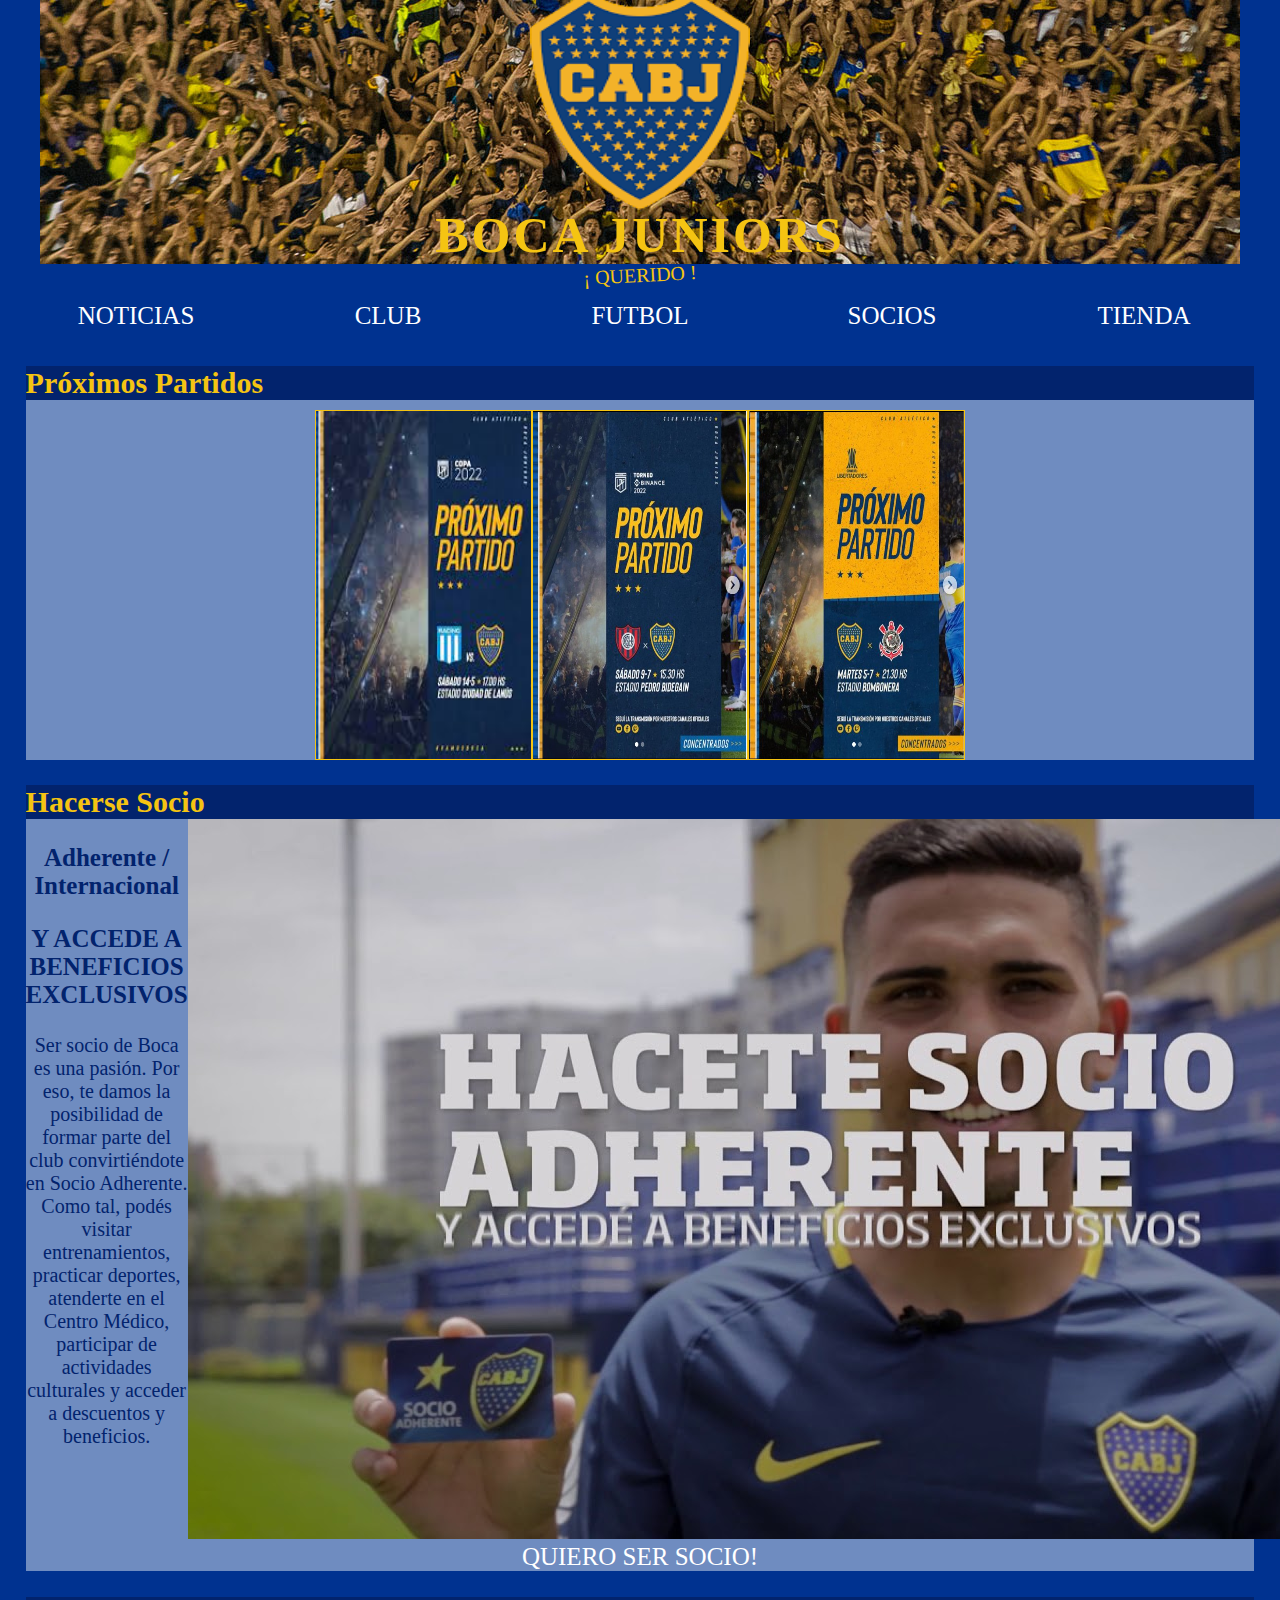
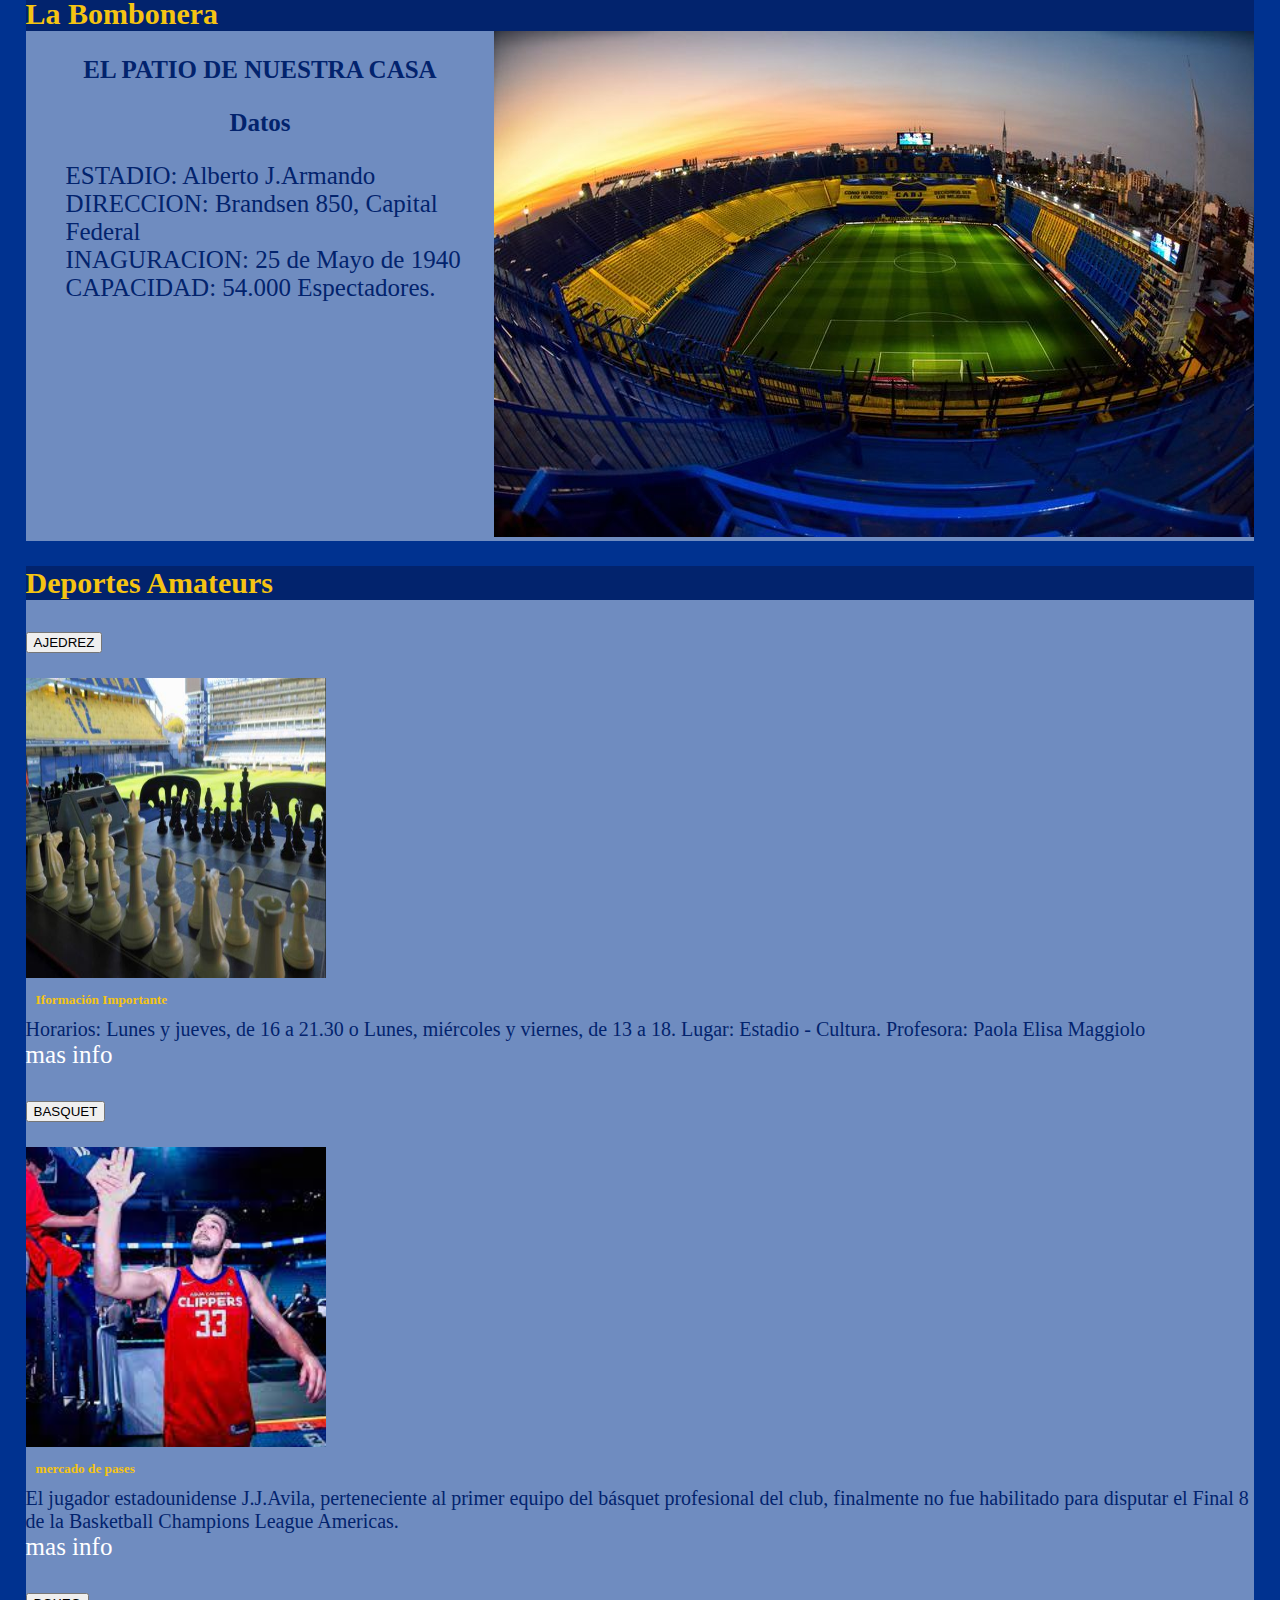
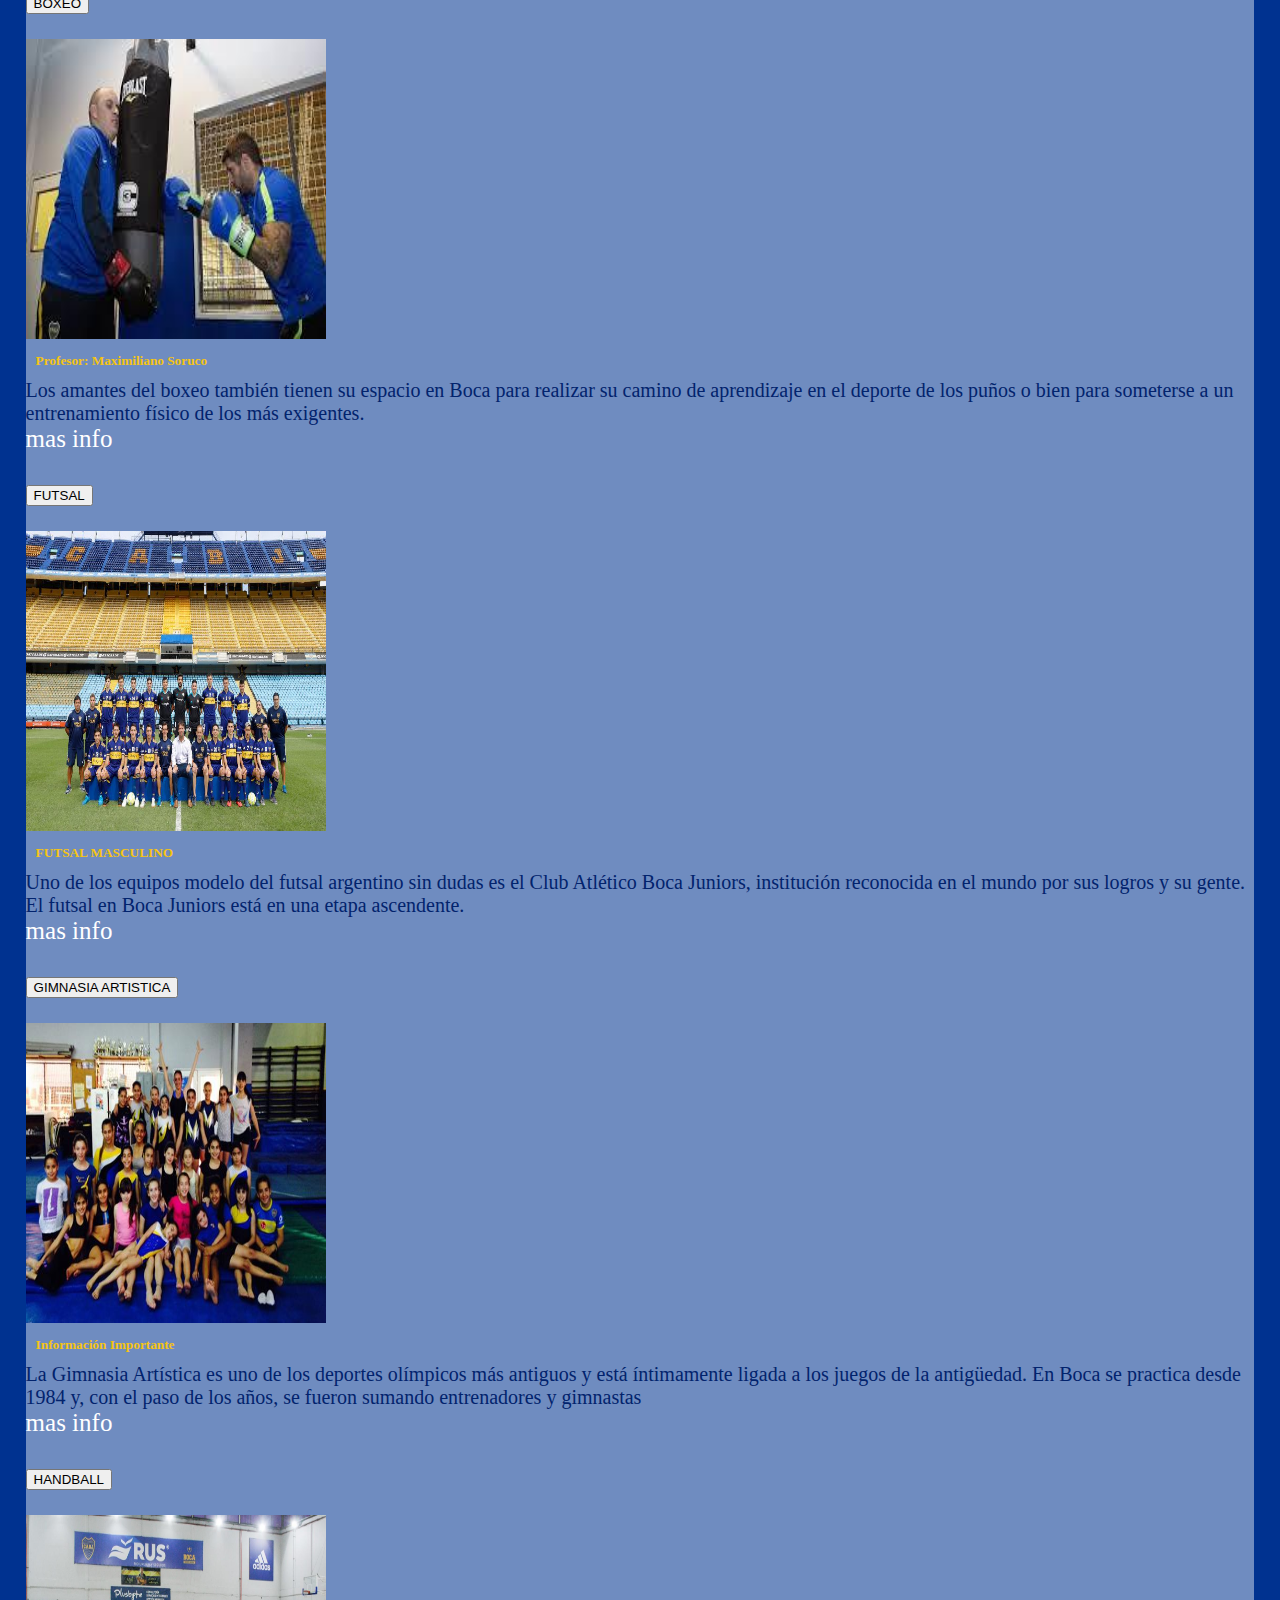
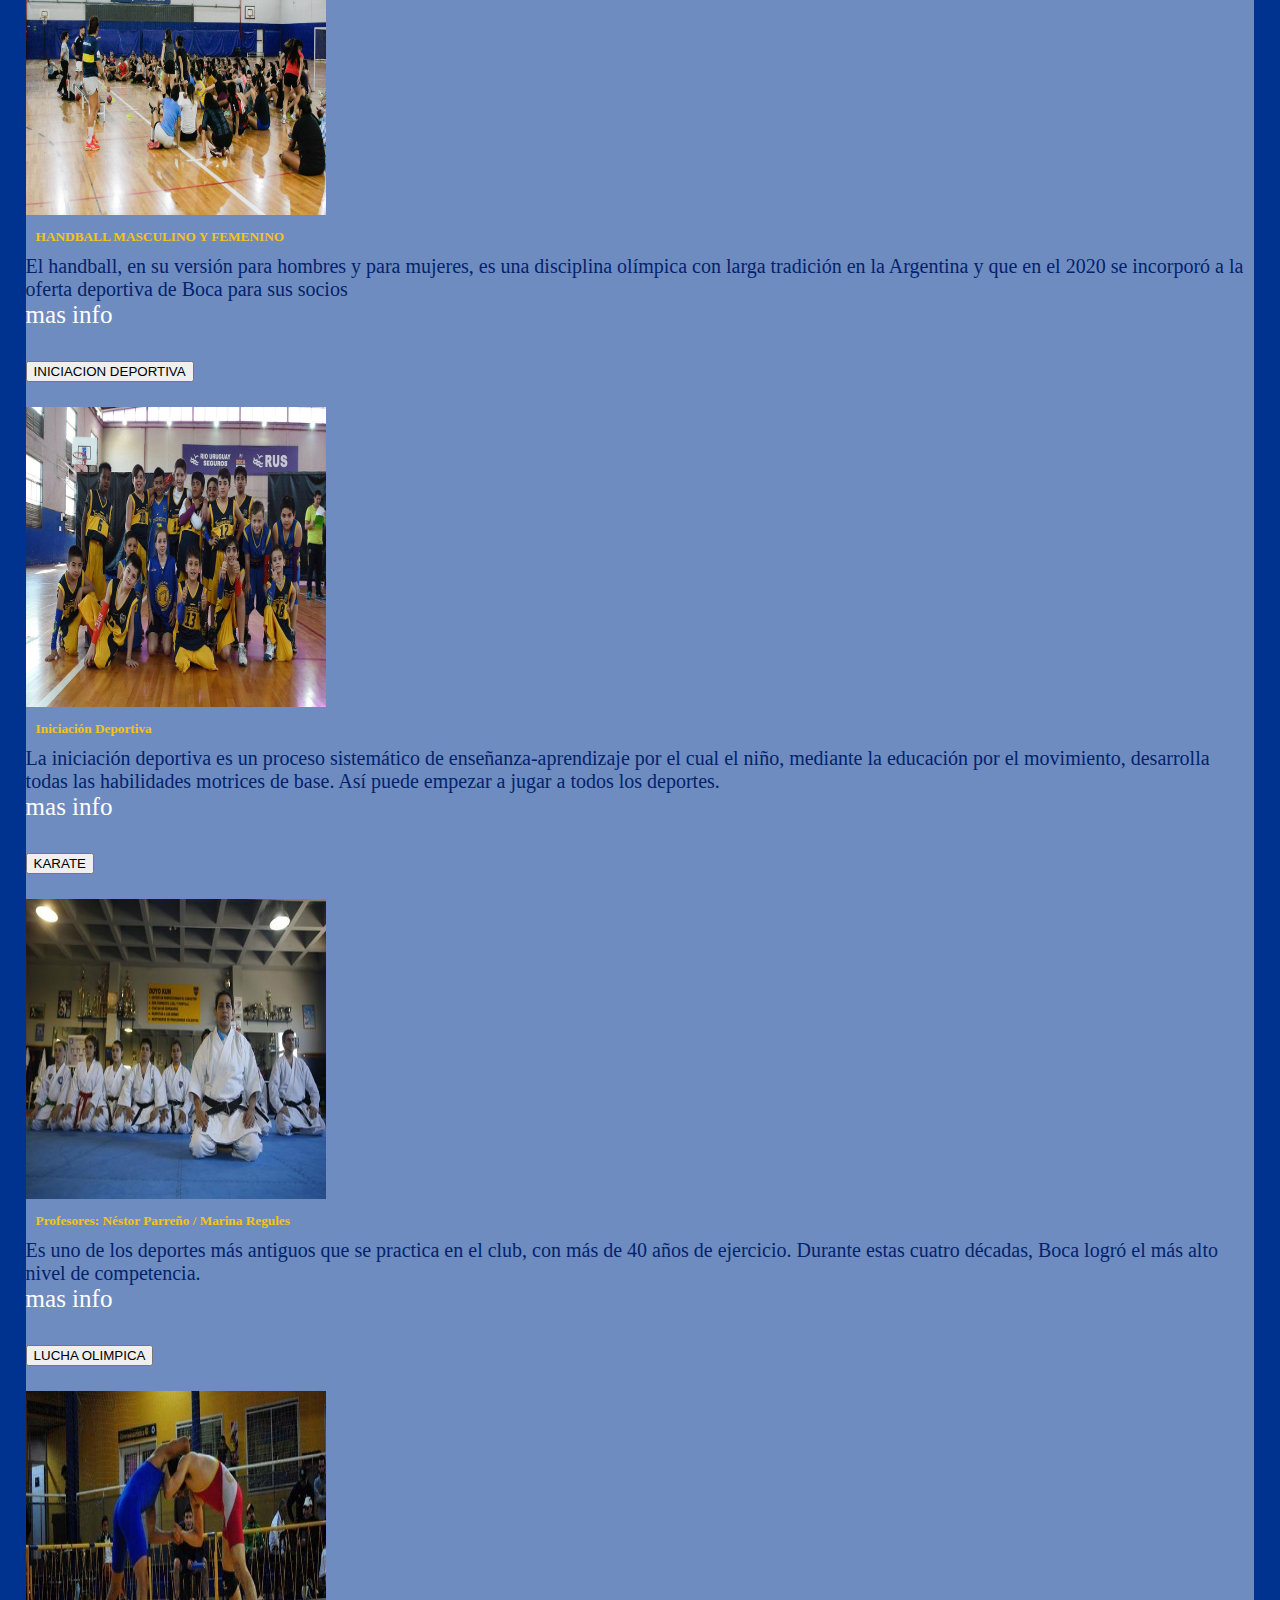
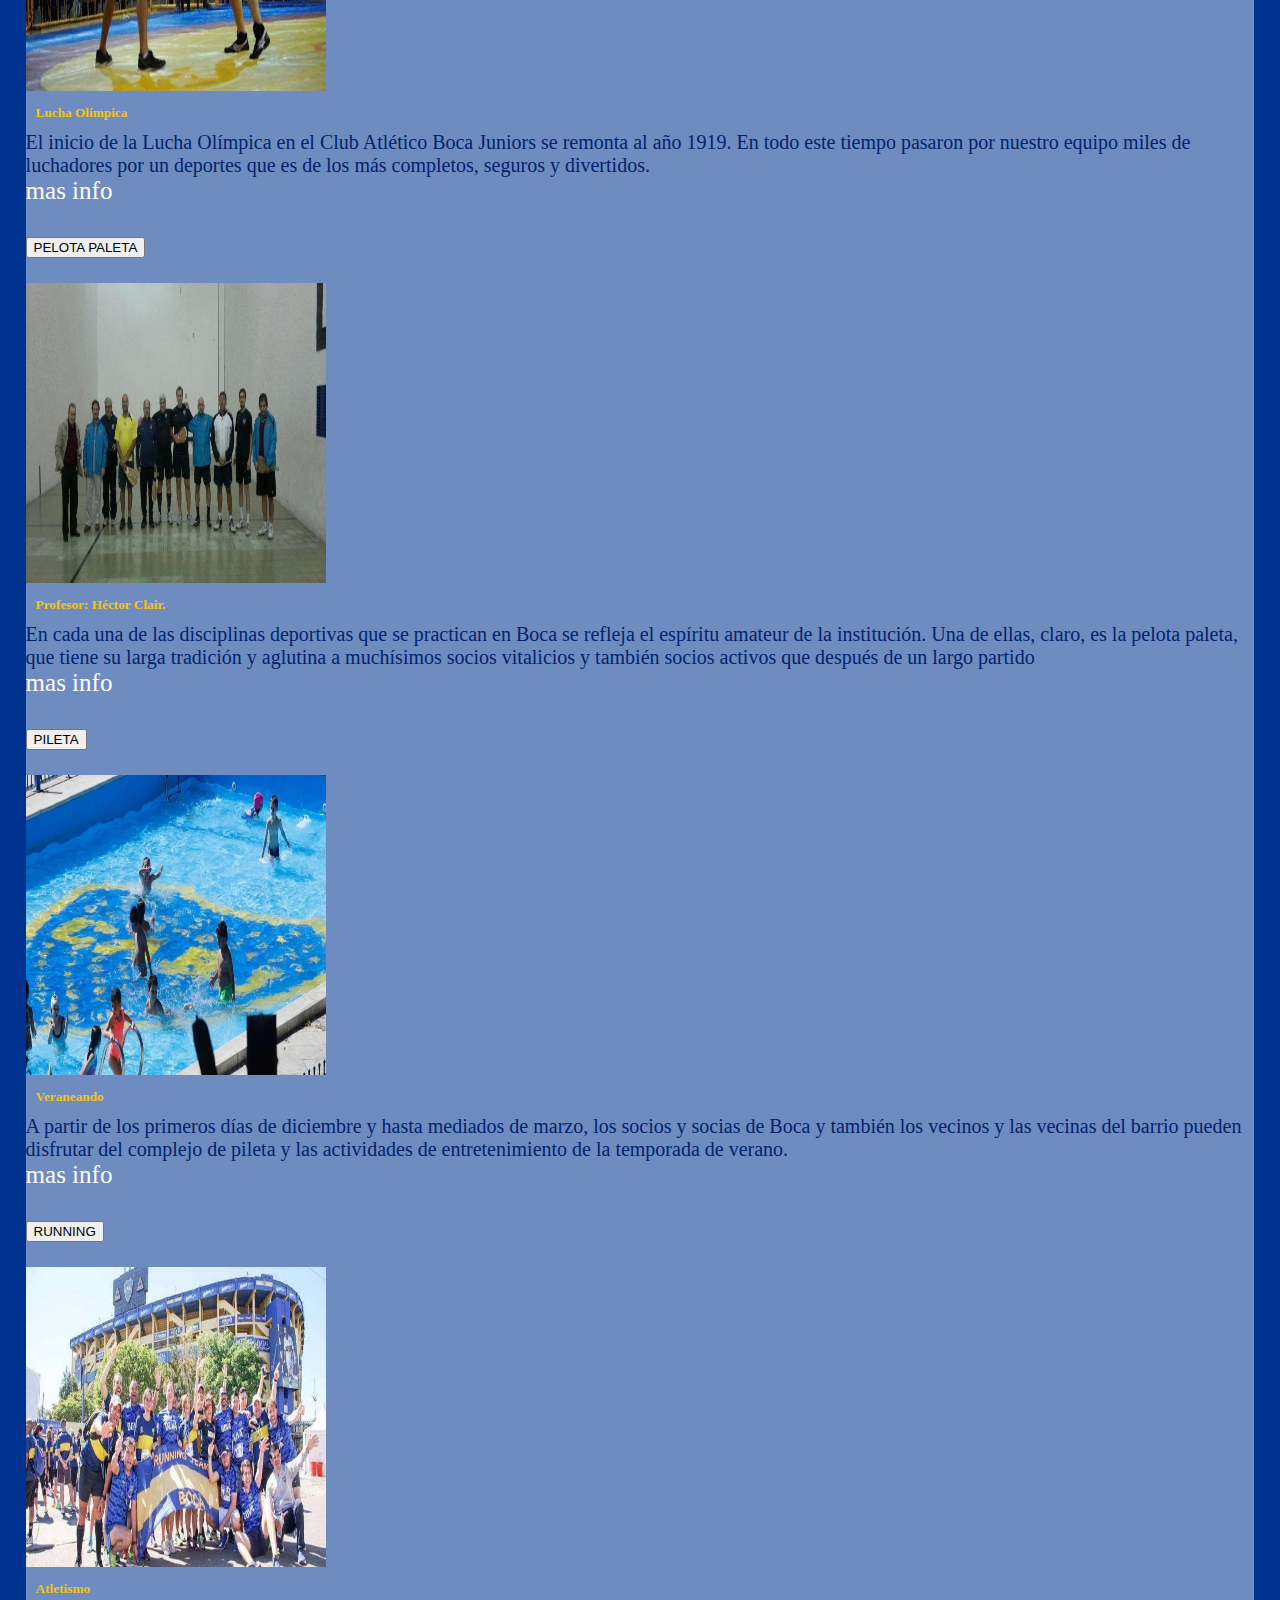
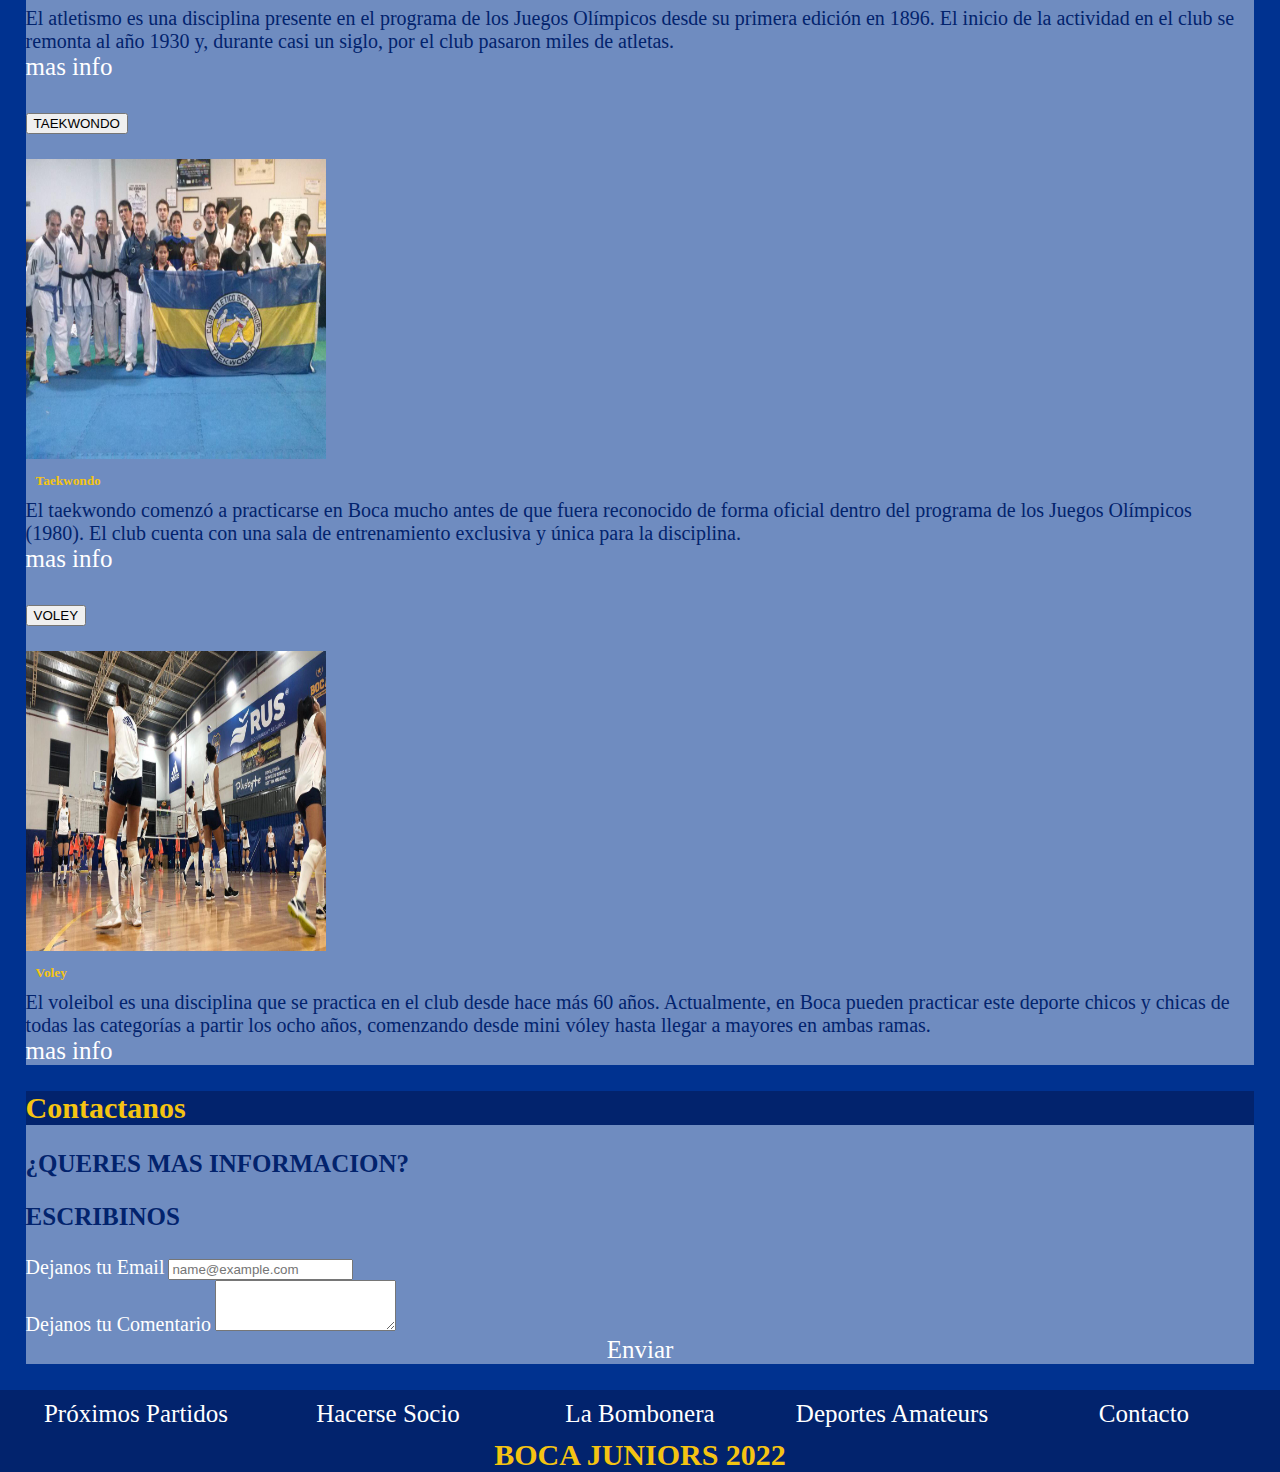
<file: index.html>
<!DOCTYPE html>
<html lang="es">
<head>
    <meta charset="UTF-8">
    <meta http-equiv="X-UA-Compatible" content="IE=edge">
    <meta name="viewport" content="width=device-width, initial-scale=1.0">
    <meta name="keywords" content="futbol, boca juniors, partidos, informacion, noticas">
    <meta name="description" content="Pagína de el club atlético boca juniors, enterate de todas las novedades del club">
    <title>Boca Juniors</title>
    <enlace rel="preconectar" href="https://fonts.googleapis.com">
        <enlace rel="preconectar" href="https://fonts.gstatic.com" crossorigin>
        <enlace href="https: //fonts.googleapis.com/css2? familia= Roboto+Losa:peso@300;400;500 & display=swap" rel="stylesheet">
    <link href="https://cdn.jsdelivr.net/npm/bootstrap@5.2.0/dist/css/bootstrap.min.css" rel="stylesheet" integrity="sha384-gH2yIJqKdNHPEq0n4Mqa/HGKIhSkIHeL5AyhkYV8i59U5AR6csBvApHHNl/vI1Bx" crossorigin="anonymous">
    <link rel="icon" type="image/png" href="imagenes/favicon.png"/>
    <link rel="stylesheet" href="estilo/style.css">
</head>

<body>
    <header>
        <nav class="inicio">
            <div class="escudo">
                    <a href="index.html"><img src="imagenes/escudo.png" alt="escudo" tittle="escudo" width="100" height="100"/></a>
            </div>
                <h1>boca juniors</h1>
                
        </nav>
            <div><p class="querido">¡ Querido !</p></div>
        <nav class="primer_menu">
                <a href="noticias.html">Noticias</a>
                <a href="noticias.html">Club</a>
                <a href="futbol.html">Futbol</a>
                <a href="socios.html">Socios</a>
                <a href="https://www.adidas.com.ar/boca_juniors" target="_blank">Tienda</a>
        </nav>
    </header>


      <section>
          <h2 id="proximos_partidos">Próximos Partidos</h2>
            <div class="proxp_img">
              <div class="img1">
                  <a href="#"></a>
              </div>
              <div class="img2">
                  <a href="#"></a>
              </div>
              <div class="img3">
                  <a href="#"></a>
              </div>
            </div>
      </section>

        <section >
           <h2 id="hacerse_socio">Hacerse Socio</h2>
          <div class="socio">
                   <div class="info_socio">
                      <h3>Adherente / Internacional</h3>
                       <h3>Y ACCEDE A BENEFICIOS EXCLUSIVOS </h3>
                      <p>Ser socio de Boca es una pasión. Por eso, te damos la posibilidad de formar parte del club convirtiéndote en Socio Adherente.<br/> Como tal, podés visitar entrenamientos, practicar deportes, atenderte en el Centro Médico, participar de actividades culturales y acceder a descuentos y beneficios.</p>
                  </div>
                   <div class="imagen_socio">
                       <img src="imagenes/socio.jpg" class="img-fluid" alt="carnet" title="carnet"/>
                   </div>
          </div>     
                   <div class="link_socio">
                  <a href="https://soysocio.bocajuniors.com.ar/quiero-ser-socio" target="_blank" type="button" class="btn btn-outline-warning">QUIERO SER SOCIO!</a>
                  </div>
             
      </section>

        <section >
           <h2 id="la_bombonera">La Bombonera</h2>
           <div class="socio">
                  <div class="info_socio">
                       <h3>EL PATIO DE NUESTRA CASA</h3>
                       <h3>Datos</h3>
                       <ul>
                          <li>ESTADIO: Alberto J.Armando</li>
                          <li>DIRECCION: Brandsen 850, Capital Federal</li>
                          <li>INAGURACION: 25 de Mayo de 1940</li>
                          <li>CAPACIDAD: 54.000 Espectadores.</li>
                       </ul>
                   </div>
                   <div class="imagen_socio">
                       <img src="imagenes/bombonera.jpg" class="img-fluid" alt="bombonera" title="bombonera"/>
                   </div>
            </div> 
        </section>
        
      <section >
            <h2 id="deportes_amateurs">Deportes Amateurs</h2>
            <div class="accordion accordion-flush" id="accordionFlushExample">
                <div class="accordion-item">
                <h3 class="accordion-header" id="flush-headingOne">
                    <button class="accordion-button collapsed bg-warning text-dark fw-bold" type="button" data-bs-toggle="collapse" data-bs-target="#flush-collapseOne" aria-expanded="false" aria-controls="flush-collapseOne">
                    AJEDREZ
                    </button>
                </h3>
                <div id="flush-collapseOne" class="accordion-collapse collapse btn-primary" aria-labelledby="flush-headingOne" data-bs-parent="#accordionFlushExample">
                    <div class="accordion-body bg-primary"> 
                        <div class="row g-0 bg-light position-relative">
                            <div class="col-md-6 mb-md-0 p-md-4">
                              <img src="img_deportes/ajedrez.jpg" class="w-100" alt="ajedrez" title="ajedrez" width="300" height="300">
                            </div>
                            <div class="col-md-6 p-4 ps-md-0 bg-primary">
                              <h5 class="mt-0">Iformación Importante</h5>
                              <p class="text-white">Horarios: Lunes y jueves, de 16 a 21.30 o Lunes, miércoles y viernes, de 13 a 18. Lugar: Estadio - Cultura. Profesora: Paola Elisa Maggiolo</p>
                              <a href="https://clubatletico.bocajuniors.com.ar/spo/1" target="_blank" class="stretched-link">mas info</a>
                            </div>
                        </div>
                    </div>
                </div>
                
            </div>

            <div class="accordion-item">
                <h3 class="accordion-header" id="flush-headingTwo">
                    <button class="accordion-button collapsed bg-warning text-dark fw-bold" type="button" data-bs-toggle="collapse" data-bs-target="#flush-collapseTwo" aria-expanded="false" aria-controls="flush-collapseTwo">
                    BASQUET
                    </button>
                </h3>
                <div id="flush-collapseTwo" class="accordion-collapse collapse" aria-labelledby="flush-headingTwo" data-bs-parent="#accordionFlushExample">
                    <div class="accordion-body bg-primary"> 
                        <div class="row g-0 bg-light position-relative">
                            <div class="col-md-6 mb-md-0 p-md-4">
                              <img src="img_deportes/basquet.jpg" class="w-100" alt="basquet" title="basquet" width="300" height="300">
                            </div>
                            <div class="col-md-6 p-4 ps-md-0 bg-primary">
                              <h5 class="mt-0">mercado de pases</h5>
                              <p class="text-white">El jugador estadounidense J.J.Avila, perteneciente al primer equipo del básquet profesional del club,
                                finalmente no fue habilitado para disputar el Final 8 de la Basketball Champions League Americas.</p>
                              <a href="https://clubatletico.bocajuniors.com.ar/spo/2" target="_blank" class="stretched-link">mas info</a>
                            </div>
                        </div>
                    </div>
                </div>
            </div>

            <div class="accordion-item">
                <h3 class="accordion-header" id="flush-headingThree">
                  <button class="accordion-button collapsed bg-warning text-dark fw-bold" type="button" data-bs-toggle="collapse" data-bs-target="#flush-collapseThree" aria-expanded="false" aria-controls="flush-collapseThree">
                    BOXEO
                  </button>
                </h3>
                <div id="flush-collapseThree" class="accordion-collapse collapse" aria-labelledby="flush-headingThree" data-bs-parent="#accordionFlushExample">
                    <div class="accordion-body bg-primary"> 
                        <div class="row g-0 bg-light position-relative">
                            <div class="col-md-6 mb-md-0 p-md-4">
                              <img src="img_deportes/boxeo.jpg" class="w-100" alt="boxeo" title="boxeo" width="300" height="300">
                            </div>
                            <div class="col-md-6 p-4 ps-md-0 bg-primary">
                              <h5 class="mt-0">Profesor: Maximiliano Soruco</h5>
                              <p class="text-white">Los amantes del boxeo también tienen su espacio en Boca para realizar su camino de aprendizaje en el deporte de los puños o bien para someterse a un entrenamiento físico de los más exigentes.</p>
                              <a href="https://clubatletico.bocajuniors.com.ar/spo/15" target="_blank" class="stretched-link">mas info</a>
                            </div>
                        </div>
                    </div>
                </div>
              </div>

            <div class="accordion-item">
                <h3 class="accordion-header" id="flush-headingFour">
                  <button class="accordion-button collapsed bg-warning text-dark fw-bold" type="button" data-bs-toggle="collapse" data-bs-target="#flush-collapseFour" aria-expanded="false" aria-controls="flush-collapseFour">
                    FUTSAL
                  </button>
                </h3>
                <div id="flush-collapseFour" class="accordion-collapse collapse" aria-labelledby="flush-headingFour" data-bs-parent="#accordionFlushExample">
                    <div class="accordion-body bg-primary"> 
                        <div class="row g-0 bg-light position-relative">
                            <div class="col-md-6 mb-md-0 p-md-4">
                              <img src="img_deportes/futsal.jpg" class="w-100" alt="futsal" title="futsal" width="300" height="300">
                            </div>
                            <div class="col-md-6 p-4 ps-md-0 bg-primary">
                              <h5 class="mt-0">FUTSAL MASCULINO</h5>
                              <p class="text-white">Uno de los equipos modelo del futsal argentino sin dudas es el Club Atlético Boca Juniors, institución reconocida en el mundo por sus logros y su gente. El futsal en Boca Juniors está en una etapa ascendente.</p>
                              <a href="https://clubatletico.bocajuniors.com.ar/spo/9" target="_blank" class="stretched-link">mas info</a>
                            </div>
                        </div>
                    </div>
                </div>
            </div>

            <div class="accordion-item">
                <h3 class="accordion-header" id="flush-headingFive">
                  <button class="accordion-button collapsed bg-warning text-dark fw-bold" type="button" data-bs-toggle="collapse" data-bs-target="#flush-collapseFive" aria-expanded="false" aria-controls="flush-collapseFive">
                    GIMNASIA ARTISTICA
                  </button>
                </h3>
                <div id="flush-collapseFive" class="accordion-collapse collapse" aria-labelledby="flush-headingFive" data-bs-parent="#accordionFlushExample">
                    <div class="accordion-body bg-primary"> 
                        <div class="row g-0 bg-light position-relative">
                            <div class="col-md-6 mb-md-0 p-md-4">
                              <img src="img_deportes/gimnasia_artistica.jpg" class="w-100" alt="gimnasia_artistica" title="gimansia_artistica" width="300" height="300">
                            </div>
                            <div class="col-md-6 p-4 ps-md-0 bg-primary">
                              <h5 class="mt-0">Información Importante</h5>
                              <p class="text-white">La Gimnasia Artística es uno de los deportes olímpicos más antiguos y está íntimamente ligada a los juegos de la antigüedad. En Boca se practica desde 1984 y, con el paso de los años, se fueron sumando entrenadores y gimnastas</p>
                              <a href="https://clubatletico.bocajuniors.com.ar/spo/6" target="_blank" class="stretched-link">mas info</a>
                            </div>
                        </div>
                    </div>
                </div>
            </div>

            <div class="accordion-item">
                <h3 class="accordion-header" id="flush-headingSix">
                  <button class="accordion-button collapsed bg-warning text-dark fw-bold" type="button" data-bs-toggle="collapse" data-bs-target="#flush-collapseSix" aria-expanded="false" aria-controls="flush-collapseSix">
                    HANDBALL
                  </button>
                </h3>
                <div id="flush-collapseSix" class="accordion-collapse collapse" aria-labelledby="flush-headingSix" data-bs-parent="#accordionFlushExample">
                    <div class="accordion-body bg-primary"> 
                        <div class="row g-0 bg-light position-relative">
                            <div class="col-md-6 mb-md-0 p-md-4">
                              <img src="img_deportes/handball.jpeg" class="w-100" alt="handball" title="handball" width="300" height="300">
                            </div>
                            <div class="col-md-6 p-4 ps-md-0 bg-primary">
                              <h5 class="mt-0">HANDBALL MASCULINO Y FEMENINO</h5>
                              <p class="text-white">El handball, en su versión para hombres y para mujeres, es una disciplina olímpica con larga tradición en la Argentina y que en el 2020 se incorporó a la oferta deportiva de Boca para sus socios</p>
                              <a href="https://clubatletico.bocajuniors.com.ar/spo/7" target="_blank" class="stretched-link">mas info</a>
                            </div>
                        </div>
                    </div>
                </div>
            </div>

            <div class="accordion-item">
                <h3 class="accordion-header" id="flush-headingSeven">
                  <button class="accordion-button collapsed bg-warning text-dark fw-bold" type="button" data-bs-toggle="collapse" data-bs-target="#flush-collapseSeven" aria-expanded="false" aria-controls="flush-collapseSeven">
                    INICIACION DEPORTIVA
                  </button>
                </h3>
                <div id="flush-collapseSeven" class="accordion-collapse collapse" aria-labelledby="flush-headingSeven" data-bs-parent="#accordionFlushExample">
                    <div class="accordion-body bg-primary"> 
                        <div class="row g-0 bg-light position-relative">
                            <div class="col-md-6 mb-md-0 p-md-4">
                              <img src="img_deportes/iniciacion.jpg" class="w-100" alt="iniciacion" title="iniciacion" width="300" height="300">
                            </div>
                            <div class="col-md-6 p-4 ps-md-0 bg-primary">
                              <h5 class="mt-0">Iniciación Deportiva</h5>
                              <p class="text-white">La iniciación deportiva es un proceso sistemático de enseñanza-aprendizaje por el cual el niño, mediante la educación por el movimiento, desarrolla todas las habilidades motrices de base. Así puede empezar a jugar a todos los deportes.</p>
                              <a href="https://clubatletico.bocajuniors.com.ar/spo/3" target="_blank" class="stretched-link">mas info</a>
                            </div>
                        </div>
                    </div>
                </div>
            </div>

            <div class="accordion-item">
                <h3 class="accordion-header" id="flush-headingEight">
                  <button class="accordion-button collapsed bg-warning text-dark fw-bold" type="button" data-bs-toggle="collapse" data-bs-target="#flush-collapseEight" aria-expanded="false" aria-controls="flush-collapseEight">
                    KARATE
                  </button>
                </h3>
                <div id="flush-collapseEight" class="accordion-collapse collapse" aria-labelledby="flush-headingEight" data-bs-parent="#accordionFlushExample">
                    <div class="accordion-body bg-primary"> 
                        <div class="row g-0 bg-light position-relative">
                            <div class="col-md-6 mb-md-0 p-md-4">
                              <img src="img_deportes/karate.jpg" class="w-100" alt="karate" title="karate" width="300" height="300">
                            </div>
                            <div class="col-md-6 p-4 ps-md-0 bg-primary">
                              <h5 class="mt-0">Profesores: Néstor Parreño / Marina Regules</h5>
                              <p class="text-white">Es uno de los deportes más antiguos que se practica en el club, con más de 40 años de ejercicio. Durante estas cuatro décadas, Boca logró el más alto nivel de competencia.</p>
                              <a href="https://clubatletico.bocajuniors.com.ar/spo/8" target="_blank" class="stretched-link">mas info</a>
                            </div>
                        </div>
                    </div>
                </div>
            </div>

            <div class="accordion-item">
                <h3 class="accordion-header" id="flush-headingNine">
                  <button class="accordion-button collapsed bg-warning text-dark fw-bold" type="button" data-bs-toggle="collapse" data-bs-target="#flush-collapseNine" aria-expanded="false" aria-controls="flush-collapseNine">
                    LUCHA OLIMPICA
                  </button>
                </h3>
                <div id="flush-collapseNine" class="accordion-collapse collapse" aria-labelledby="flush-headingNine" data-bs-parent="#accordionFlushExample">
                    <div class="accordion-body bg-primary"> 
                        <div class="row g-0 bg-light position-relative">
                            <div class="col-md-6 mb-md-0 p-md-4">
                              <img src="img_deportes/lucha.jpg" class="w-100" alt="lucha" title="lucha" width="300" height="300">
                            </div>
                            <div class="col-md-6 p-4 ps-md-0 bg-primary">
                              <h5 class="mt-0">Lucha Olímpica</h5>
                              <p class="text-white">El inicio de la Lucha Olímpica en el Club Atlético Boca Juniors se remonta al año 1919. En todo este tiempo pasaron por nuestro equipo miles de luchadores por un deportes que es de los más completos, seguros y divertidos.</p>
                              <a href="https://clubatletico.bocajuniors.com.ar/spo/11" target="_blank" class="stretched-link">mas info</a>
                            </div>
                        </div>
                    </div>
                </div>
            </div>

            <div class="accordion-item">
                <h3 class="accordion-header" id="flush-headingTen">
                  <button class="accordion-button collapsed bg-warning text-dark fw-bold" type="button" data-bs-toggle="collapse" data-bs-target="#flush-collapseTen" aria-expanded="false" aria-controls="flush-collapseTen">
                    PELOTA PALETA
                  </button>
                </h3>
                <div id="flush-collapseTen" class="accordion-collapse collapse" aria-labelledby="flush-headingTen" data-bs-parent="#accordionFlushExample">
                    <div class="accordion-body bg-primary"> 
                        <div class="row g-0 bg-light position-relative">
                            <div class="col-md-6 mb-md-0 p-md-4">
                              <img src="img_deportes/pelota.jpg" class="w-100" alt="pelota_paleta" title="pelota_paleta" width="300" height="300">
                            </div>
                            <div class="col-md-6 p-4 ps-md-0 bg-primary">
                              <h5 class="mt-0">Profesor: Héctor Clair.</h5>
                              <p class="text-white">En cada una de las disciplinas deportivas que se practican en Boca se refleja el espíritu amateur de la institución. Una de ellas, claro, es la pelota paleta, que tiene su larga tradición y aglutina a muchísimos socios vitalicios y también socios activos que después de un largo partido</p>
                              <a href="https://clubatletico.bocajuniors.com.ar/spo/14" target="_blank" class="stretched-link">mas info</a>
                            </div>
                        </div>
                    </div>
                </div>
            </div>

            <div class="accordion-item">
                <h3 class="accordion-header" id="flush-headingEleven">
                  <button class="accordion-button collapsed bg-warning text-dark fw-bold" type="button" data-bs-toggle="collapse" data-bs-target="#flush-collapseEleven" aria-expanded="false" aria-controls="flush-collapseEleven">
                    PILETA
                  </button>
                </h3>
                <div id="flush-collapseEleven" class="accordion-collapse collapse" aria-labelledby="flush-headingEleven" data-bs-parent="#accordionFlushExample">
                    <div class="accordion-body bg-primary"> 
                        <div class="row g-0 bg-light position-relative">
                            <div class="col-md-6 mb-md-0 p-md-4">
                              <img src="img_deportes/pileta.jpg" class="w-100" alt="pileta" title="pileta" width="300" height="300">
                            </div>
                            <div class="col-md-6 p-4 ps-md-0 bg-primary">
                              <h5 class="mt-0">Veraneando</h5>
                              <p class="text-white">A partir de los primeros días de diciembre y hasta mediados de marzo, los socios y socias de Boca y también los vecinos y las vecinas del barrio pueden disfrutar del complejo de pileta y las actividades de entretenimiento de la temporada de verano.</p>
                              <a href="https://clubatletico.bocajuniors.com.ar/spo/18" target="_blank" class="stretched-link">mas info</a>
                            </div>
                        </div>
                    </div>
                </div>
            </div>

            <div class="accordion-item">
                <h3 class="accordion-header" id="flush-headingTwelve">
                  <button class="accordion-button collapsed bg-warning text-dark fw-bold" type="button" data-bs-toggle="collapse" data-bs-target="#flush-collapseTwelve" aria-expanded="false" aria-controls="flush-collapseTwelve">
                    RUNNING
                  </button>
                </h3>
                <div id="flush-collapseTwelve" class="accordion-collapse collapse" aria-labelledby="flush-headingTwelve" data-bs-parent="#accordionFlushExample">
                    <div class="accordion-body bg-primary"> 
                        <div class="row g-0 bg-light position-relative">
                            <div class="col-md-6 mb-md-0 p-md-4">
                              <img src="img_deportes/atletismo.jpeg" class="w-100" alt="running" title="running" width="300" height="300">
                            </div>
                            <div class="col-md-6 p-4 ps-md-0 bg-primary">
                              <h5 class="mt-0">Atletismo</h5>
                              <p class="text-white">El atletismo es una disciplina presente en el programa de los Juegos Olímpicos desde su primera edición en 1896. El inicio de la actividad en el club se remonta al año 1930 y, durante casi un siglo, por el club pasaron miles de atletas.</p>
                              <a href="https://clubatletico.bocajuniors.com.ar/spo/12" target="_blank" class="stretched-link">mas info</a>
                            </div>
                        </div>
                    </div>
                </div>
            </div>

            <div class="accordion-item">
                <h3 class="accordion-header" id="flush-headingThirteen">
                  <button class="accordion-button collapsed bg-warning text-dark fw-bold" type="button" data-bs-toggle="collapse" data-bs-target="#flush-collapseThirteen" aria-expanded="false" aria-controls="flush-collapseThirteen">
                    TAEKWONDO
                  </button>
                </h3>
                <div id="flush-collapseThirteen" class="accordion-collapse collapse" aria-labelledby="flush-headingThirteen" data-bs-parent="#accordionFlushExample">
                    <div class="accordion-body bg-primary"> 
                        <div class="row g-0 bg-light position-relative">
                            <div class="col-md-6 mb-md-0 p-md-4">
                              <img src="img_deportes/taekwondo.jpg" class="w-100" alt="taekwondo" title="taekwondo" width="300" height="300">
                            </div>
                            <div class="col-md-6 p-4 ps-md-0 bg-primary">
                              <h5 class="mt-0">Taekwondo</h5>
                              <p class="text-white">El taekwondo comenzó a practicarse en Boca mucho antes de que fuera reconocido de forma oficial dentro del programa de los Juegos Olímpicos (1980). El club cuenta con una sala de entrenamiento exclusiva y única para la disciplina.</p>
                              <a href="https://clubatletico.bocajuniors.com.ar/spo/13" target="_blank" class="stretched-link">mas info</a>
                            </div>
                        </div>
                    </div>
                </div>
            </div>

            <div class="accordion-item">
                <h3 class="accordion-header" id="flush-headingFourteen">
                  <button class="accordion-button collapsed bg-warning text-dark fw-bold" type="button" data-bs-toggle="collapse" data-bs-target="#flush-collapseFourteen" aria-expanded="false" aria-controls="flush-collapseFourteen">
                    VOLEY
                  </button>
                </h3>
                <div id="flush-collapseFourteen" class="accordion-collapse collapse" aria-labelledby="flush-headingFourteen" data-bs-parent="#accordionFlushExample">
                    <div class="accordion-body bg-primary"> 
                        <div class="row g-0 bg-light position-relative">
                            <div class="col-md-6 mb-md-0 p-md-4">
                              <img src="img_deportes/voley.jpeg" class="w-100" alt="voley" title="voley" width="300" height="300">
                            </div>
                            <div class="col-md-6 p-4 ps-md-0 bg-primary">
                              <h5 class="mt-0">Voley</h5>
                              <p class="text-white">El voleibol es una disciplina que se practica en el club desde hace más 60 años. Actualmente, en Boca pueden practicar este deporte chicos y chicas de todas las categorías a partir los ocho años, comenzando desde mini vóley hasta llegar a mayores en ambas ramas. </p>
                              <a href="https://clubatletico.bocajuniors.com.ar/spo/17" target="_blank" class="stretched-link">mas info</a>
                            </div>
                        </div>
                    </div>
                </div>
            </div>
        </div>

      </section>

        <section>
            <h2 id="contacto">Contactanos</h2>
            <h3>¿QUERES MAS INFORMACION?</h3>
            <H3>ESCRIBINOS</H3>
            <div class="mb-3">
                <label for="exampleFormControlInput1" class="form-label">Dejanos tu Email</label>
                <input type="email" class="form-control" id="exampleFormControlInput1" placeholder="name@example.com">
            </div>
            <div class="mb-3">
                <label for="exampleFormControlTextarea1" class="form-label">Dejanos tu Comentario</label>
                <textarea class="form-control" id="exampleFormControlTextarea1" rows="3"></textarea>
            </div>
            <div class="link_socio">
                <a href="consulta.html" type="button" class="btn btn-outline-warning">Enviar</a>
            </div>
        </section>


    <footer>

      <div class="segundo_menu">
        <a href="#proximos_partidos">Próximos Partidos</a>
        <a href="#hacerse_socio">Hacerse Socio</a>
        <a href="#la_bombonera">La Bombonera</a>
        <a href="#deportes_amateurs">Deportes Amateurs</a>
        <a href="#contacto">Contacto</a>
      </div>

      <div class="pie">
       <h2>boca juniors 2022</h2>
      </div>

    </footer>

    <script src="https://cdn.jsdelivr.net/npm/bootstrap@5.2.0/dist/js/bootstrap.bundle.min.js" integrity="sha384-A3rJD856KowSb7dwlZdYEkO39Gagi7vIsF0jrRAoQmDKKtQBHUuLZ9AsSv4jD4Xa" crossorigin="anonymous"></script>
</body>
</html>
</file>
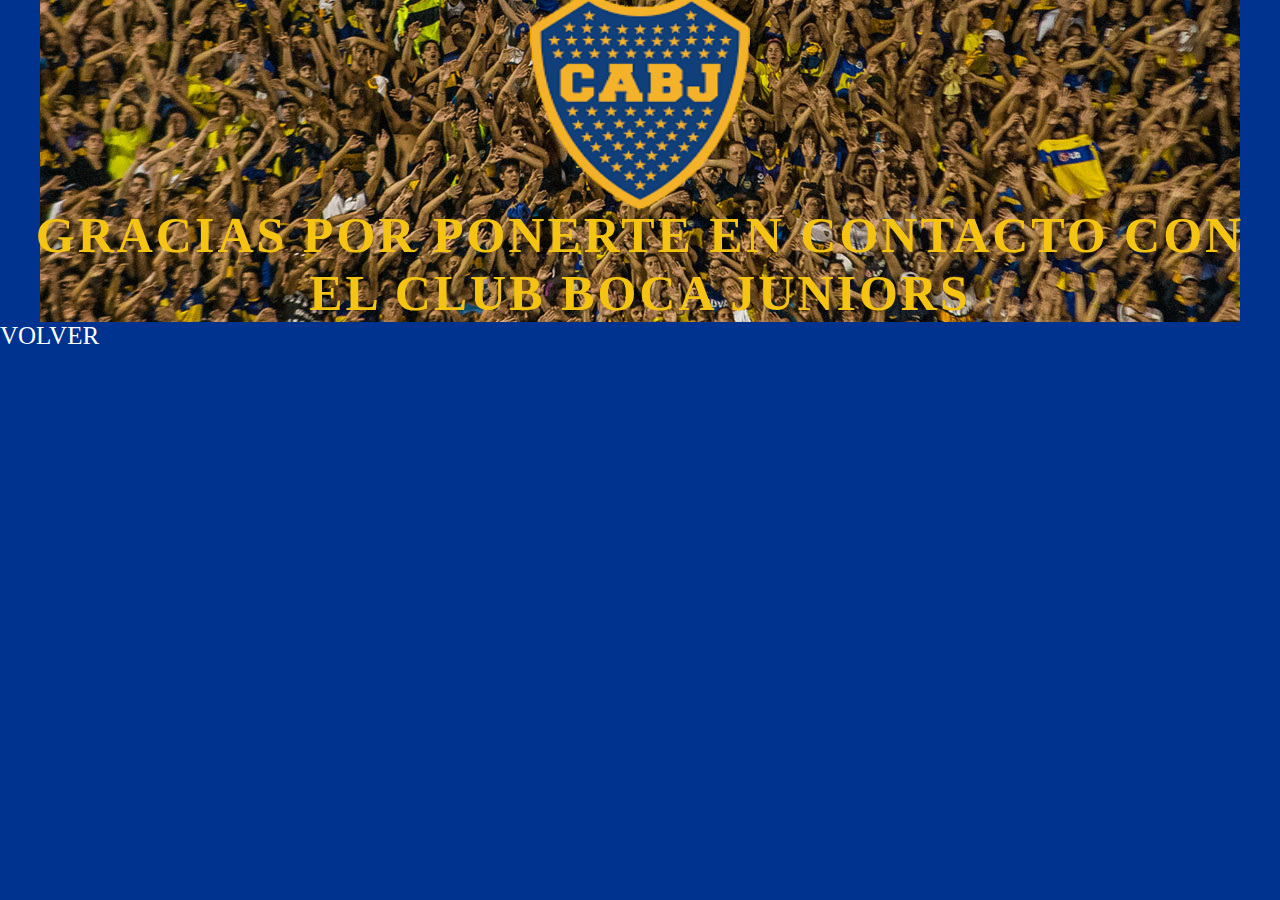
<file: consulta.html>
<!DOCTYPE html>
<html lang="es">
<head>
    <meta charset="UTF-8">
    <meta http-equiv="X-UA-Compatible" content="IE=edge">
    <meta name="viewport" content="width=device-width, initial-scale=1.0">
    <enlace rel="preconectar" href="https://fonts.googleapis.com">
        <enlace rel="preconectar" href="https://fonts.gstatic.com" crossorigin>
        <enlace href="https: //fonts.googleapis.com/css2? familia= Roboto+Losa:peso@300;400;500 & display=swap" rel="stylesheet">
    <link rel="stylesheet" href="estilo/style.css">
    <title>Boca Juniors | Gracias</title>
</head>
<body>
    <nav class="inicio">
        <div class="escudo">
                <a href="index.html"><img src="imagenes/escudo.png" alt="escudo"width="150" height="150"/></a>
        </div>
           <h1>GRACIAS POR PONERTE EN CONTACTO CON EL CLUB BOCA JUNIORS</h1>
    </nav>
    <a href="index.html">VOLVER</a>
    
</body>
</html>
</file>
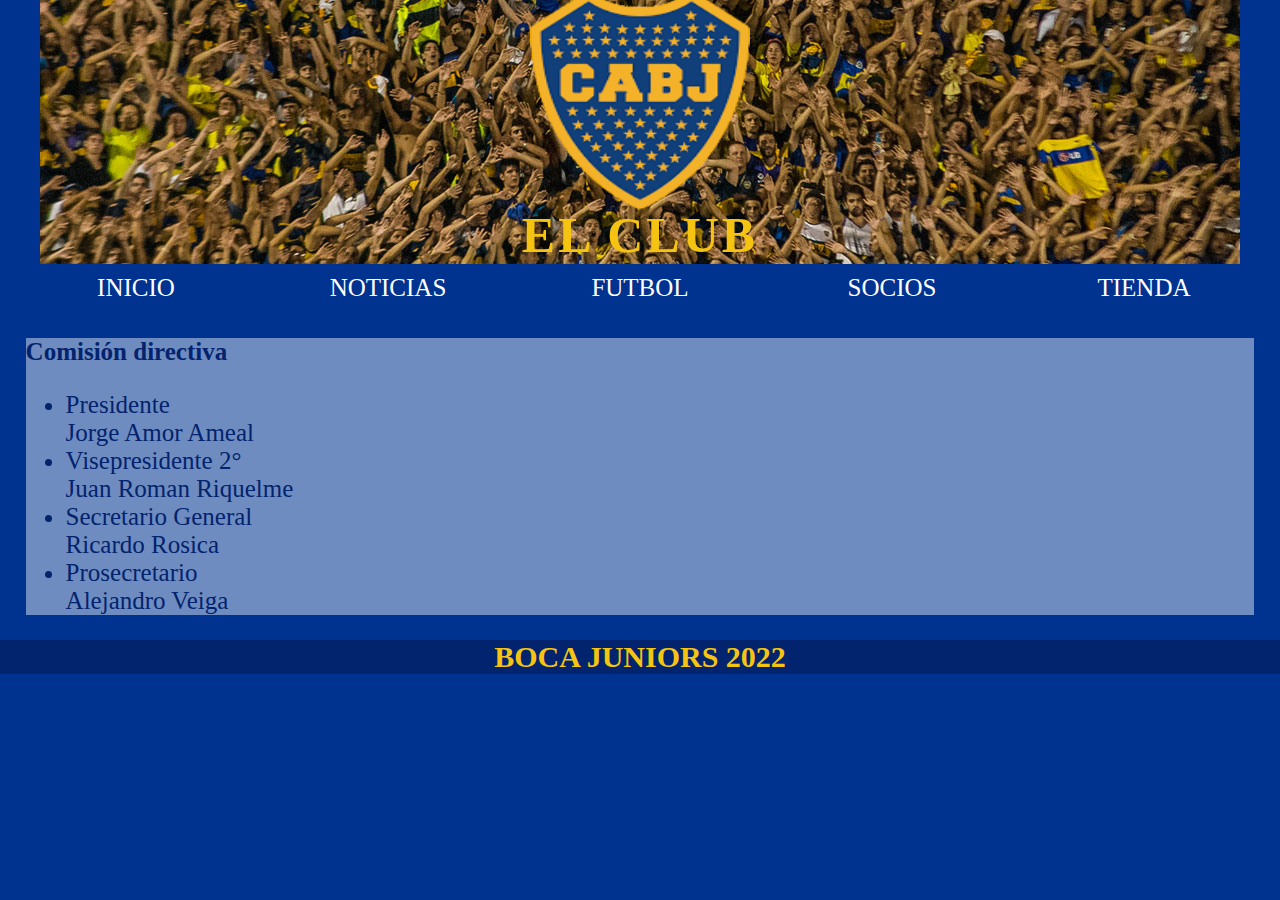
<file: el_club.html>
<!DOCTYPE html>
<html lang="es">
<head>
    <meta charset="UTF-8">
    <meta http-equiv="X-UA-Compatible" content="IE=edge">
    <meta name="viewport" content="width=device-width, initial-scale=1.0">
    <meta name="keywords" content="futbol, boca, juniors ">
    <meta name="description" content="Pagína de el club atlético boca juniors, enterate de todas las novedades del club">
    <title>Boca Juniors | El club</title>
    <enlace rel="preconectar" href="https://fonts.googleapis.com">
        <enlace rel="preconectar" href="https://fonts.gstatic.com" crossorigin>
        <enlace href="https: //fonts.googleapis.com/css2? familia= Roboto+Losa:peso@300;400;500 & display=swap" rel="stylesheet">
    <link rel="stylesheet" href="estilo/style.css">
</head>
<body>
    <header>
        <nav class="inicio">
            <div class="escudo">
                    <a href="index.html"><img src="imagenes/escudo.png" alt="escudo"width="150" height="150"/></a>
            </div>
                <h1>El club</h1>
        </nav>
    
        <div class="primer_menu">
            <a href="index.html">inicio</a>
            <a href="noticias.html">noticias</a>
            <a href="futbol.html">futbol</a>
            <a href="socios.html">socios</a>
            <a href="https://www.adidas.com.ar/boca_juniors" target="_blank">tienda</a>
        
        </div>


    </header>
    <main>
        <section>
            
            <div class="datos_bombonera">
                <h3>Comisión directiva</h3>
                 <div >
                    <ul>
                        <li>
                            Presidente<li class="respuesta">Jorge Amor Ameal</li>
                        </li>
                        <li>
                            Visepresidente 2°<li class="respuesta">Juan Roman Riquelme</li>
                        </li>
                        <li>
                            Secretario General<li class="respuesta">Ricardo Rosica</li>
                        </li>
                        <li>
                            Prosecretario<li class="respuesta"> Alejandro Veiga</li>
                        </li>
                     </ul>  
                </div>
            </div>


        </section>
    </main>

    <footer>
        <div class="pie">
         <h2>boca juniors 2022</h2>
         
        </div>
    </footer>

</body>
</html>
</file>
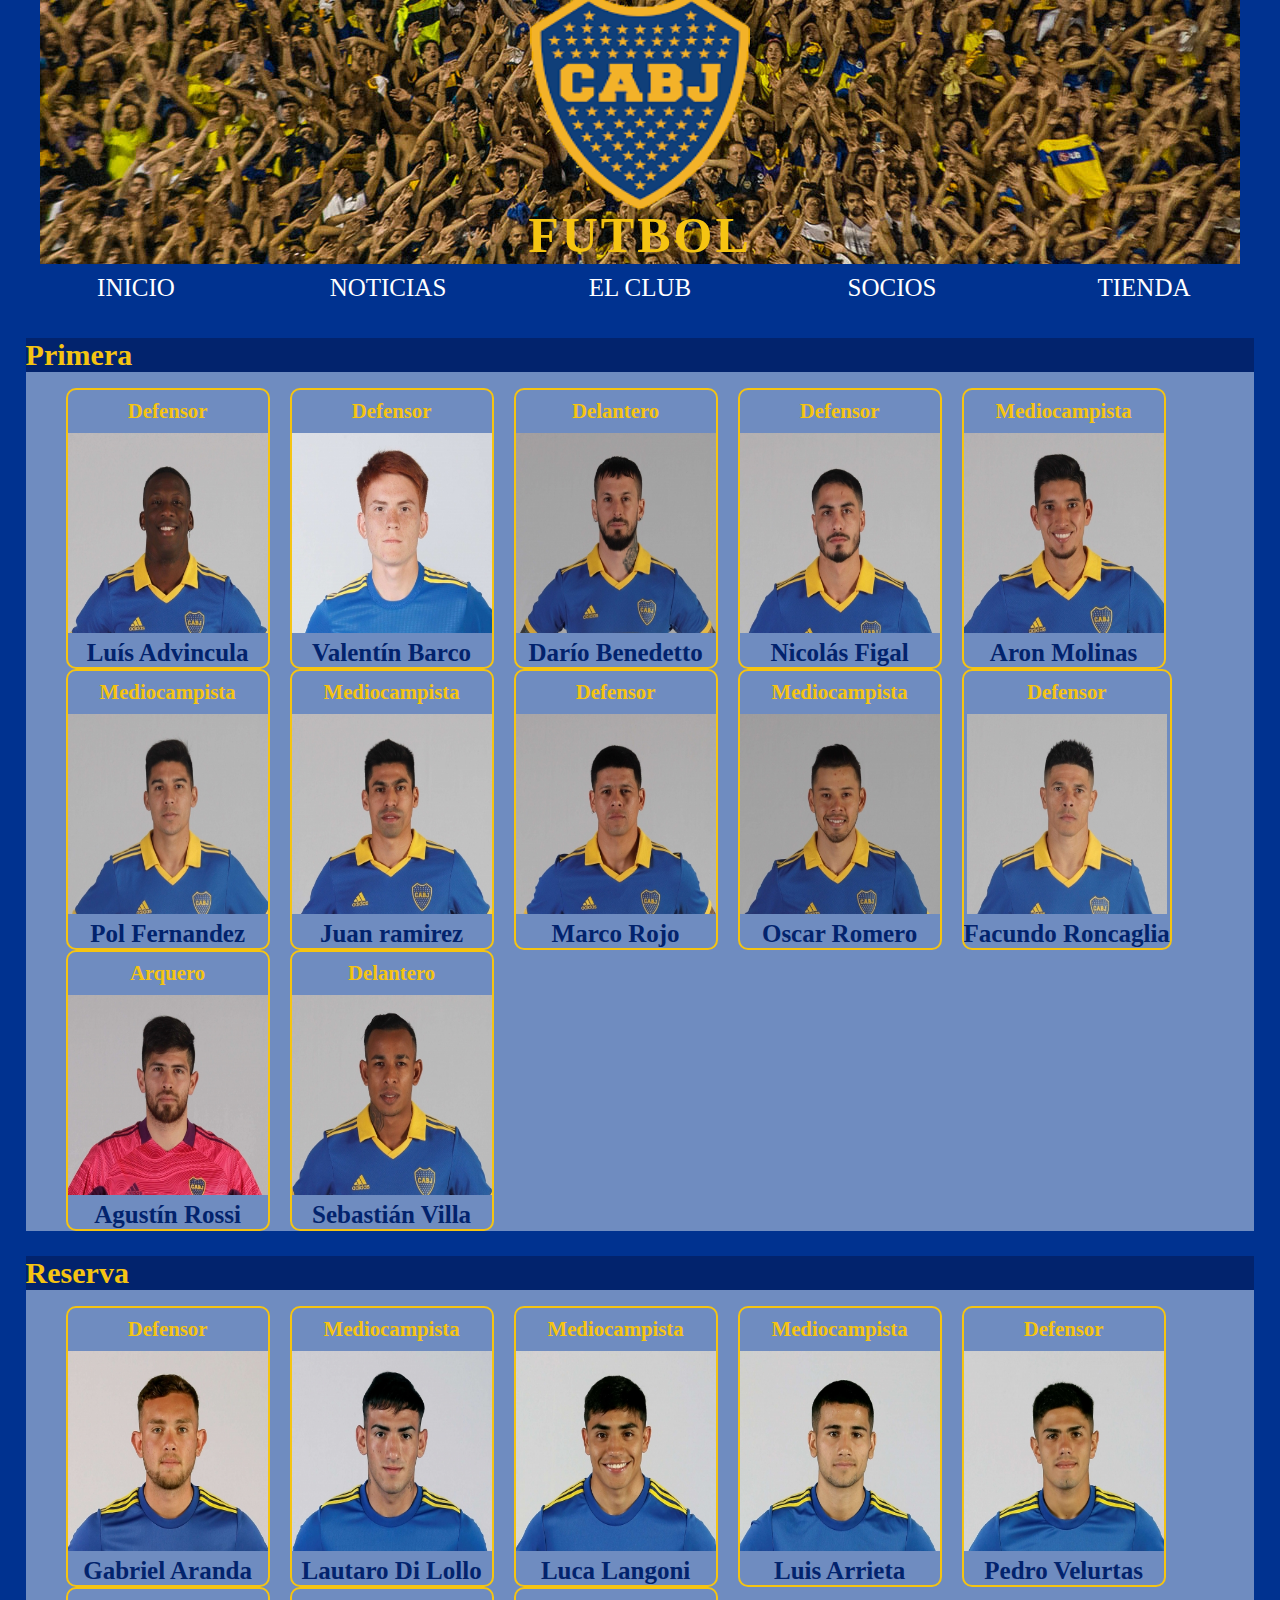
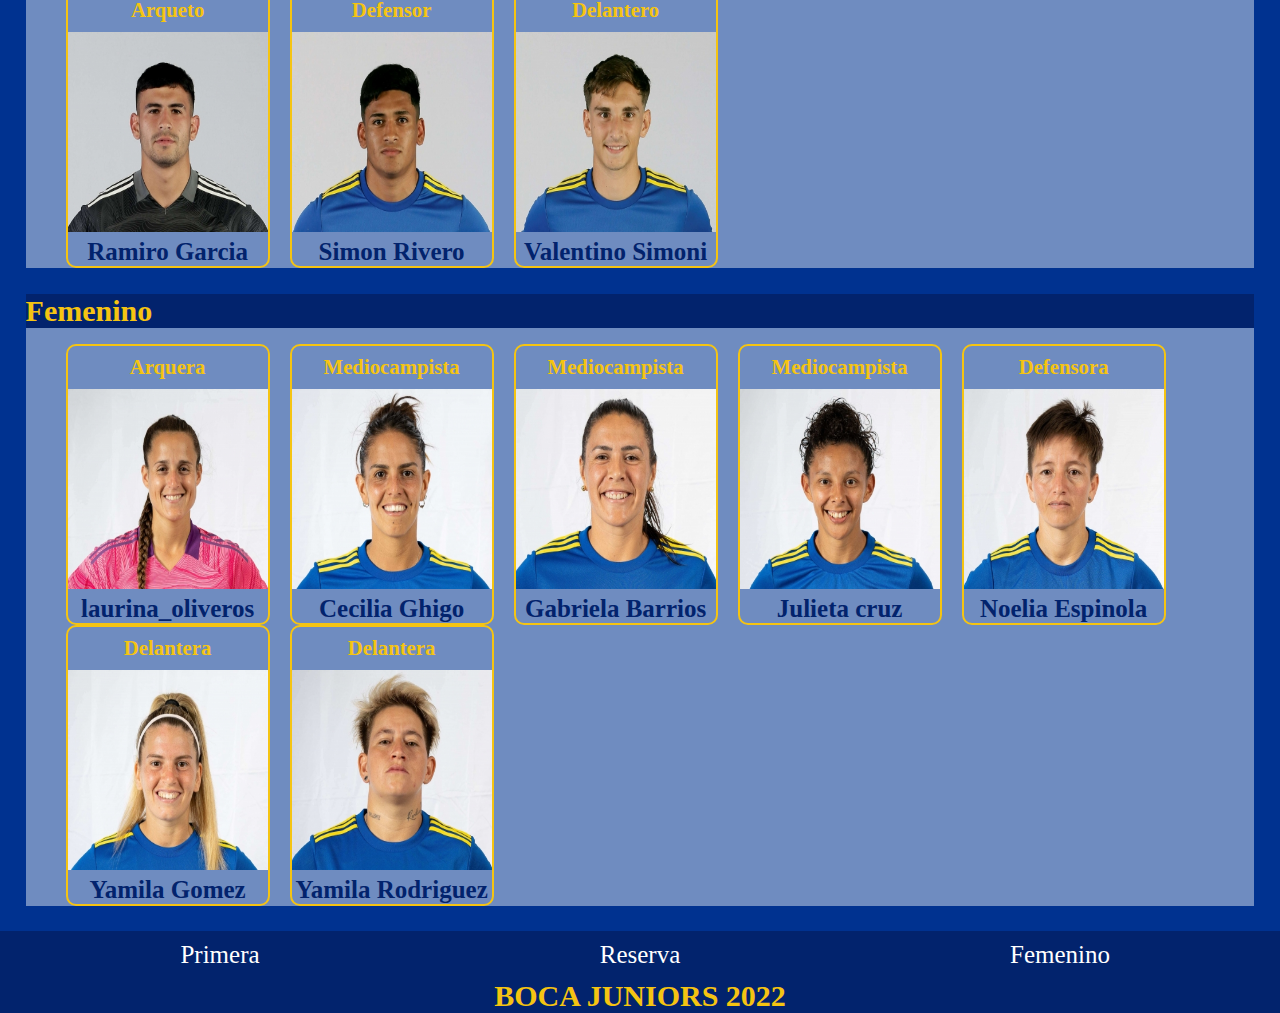
<file: futbol.html>
<!DOCTYPE html>
<html lang="es">
<head>
    <meta charset="UTF-8">
    <meta http-equiv="X-UA-Compatible" content="IE=edge">
    <meta name="viewport" content="width=device-width, initial-scale=1.0">
    <meta name="keywords" content="futbol, boca, juniors, jugadores, jugadoras, reserva ">
    <meta name="description" content="Pagína de el club atlético boca juniors, enterate de todas las novedades del club">
    <title>Boca Juniors | Jugadores/as</title>
    <enlace rel="preconectar" href="https://fonts.googleapis.com">
        <enlace rel="preconectar" href="https://fonts.gstatic.com" crossorigin>
        <enlace href="https: //fonts.googleapis.com/css2? familia= Roboto+Losa:peso@300;400;500 & display=swap" rel="stylesheet">
    <link rel="stylesheet" href="estilo/style.css">
</head>
<body>
    <header>
        <nav class="inicio">
            <div class="escudo">
                    <a href="index.html"><img src="imagenes/escudo.png" alt="escudo"width="150" height="150"/></a>
            </div>
                <h1>futbol</h1>
        </nav>
    
        <div class="primer_menu">
            <a href="index.html">inicio</a>
            <a href="noticias.html">noticias</a>
            <a href="el_club.html">el club</a>
            <a href="socios.html">socios</a>
            <a href="https://www.adidas.com.ar/boca_juniors" target="_blank">tienda</a>
        
        </div>


    </header>
    <main>
       <section>
            <h2 id="primera">Primera</h2>
                <div>
                   
                    <ul class="jugador">
                        <li class="respuesta">
                            <h5>Defensor</h5>
                            <img src="img_jugadores/advincula.jpg" alt="jugador" title="jugador" width="200" height="200"/>
                            <h4>Luís Advincula</h4>
                        </li>
                        <li class="respuesta"> 
                            <h5>Defensor</h5>
                            <img src="img_jugadores/barco.jpg" alt="jugador" title="jugador" width="200" height="200"/>
                            <h4>Valentín Barco</h4>
                        </li>
                        <li class="respuesta">
                            <h5>Delantero</h5>
                            <img src="img_jugadores/benedetto.jpg" alt="jugador" title="jugador" width="200" height="200"/>
                            <h4>Darío Benedetto</h4>
                        </li>
                        <li class="respuesta">
                            <h5>Defensor</h5>
                            <img src="img_jugadores/figal.jpg" alt="jugador" title="jugador" width="200" height="200"/>
                            <h4>Nicolás Figal</h4>
                        </li>
                        <li class="respuesta">
                            <h5>Mediocampista</h5>
                            <img src="img_jugadores/molinas.jpg" alt="jugador" title="jugador" width="200" height="200"/>
                            <h4>Aron Molinas</h4>
                        </li>
                        <li class="respuesta">
                            <h5>Mediocampista</h5>
                            <img src="img_jugadores/pol.jpg" alt="jugador" title="jugador" width="200" height="200"/>
                            <h4>Pol Fernandez</h4>
                        </li>
                        <li class="respuesta">
                            <h5>Mediocampista</h5>
                            <img src="img_jugadores/ramirez.jpg" alt="jugador" title="jugador" width="200" height="200"/>
                            <h4>Juan ramirez</h4>
                        </li>
                        <li class="respuesta">
                            <h5>Defensor</h5>
                            <img src="img_jugadores/rojo.jpg" alt="jugador" title="jugador" width="200" height="200"/>
                            <h4>Marco Rojo</h4>
                        </li>
                        <li class="respuesta">
                            <h5>Mediocampista</h5>
                            <img src="img_jugadores/romero.jpg" alt="jugador" title="jugador" width="200" height="200"/>
                            <h4>Oscar Romero</h4>
                        <li class="respuesta">
                            <h5>Defensor</h5>
                            <img src="img_jugadores/roncaglia.jpg" alt="jugador" title="jugador" width="200" height="200"/>
                            <h4>Facundo Roncaglia </h4>
                        </li>
                        <li class="respuesta">
                            <h5>Arquero</h5>
                            <img src="img_jugadores/rossi.jpg" alt="jugador" title="jugador" width="200" height="200"/>
                            <h4>Agustín Rossi</h4>
                        </li>
                        <li class="respuesta">
                            <h5>Delantero</h5>
                            <img src="img_jugadores/villa.jpg" alt="jugador" title="jugador" width="200" height="200"/>
                            <h4>Sebastián Villa</h4>
                        </li>
                    </ul>    
                </div>

       </section>
                <section>
                    <h2 id="reserva">Reserva</h2>
                    <div>
                        <ul class="jugador">
                            <li class="respuesta">
                                <h5>Defensor</h5>
                                <img src="img_reserva/gabriel_aranda.jpg" alt="jugador" title="jugador" width="200" height="200"/>
                                <h4>Gabriel Aranda</h4>
                            </li>
                            <li class="respuesta">
                                <h5>Mediocampista</h5>
                                <img src="img_reserva/lautaro_di_lollo.jpg" alt="jugador" title="jugador" width="200" height="200"/>
                                <h4>Lautaro Di Lollo</h4>
                            </li>
                            <li class="respuesta">
                                <h5>Mediocampista</h5>
                                <img src="img_reserva/luca_langoni.jpg" alt="jugador" title="jugador" width="200" height="200"/>
                                <h4>Luca Langoni</h4>
                            </li>
                            <li class="respuesta">
                                <h5>Mediocampista</h5>
                                <img src="img_reserva/luis_arrieta.jpg" alt="jugador" title="jugador" width="200" height="200"/>
                                <h4>Luis Arrieta</h4>
                            </li>
                            <li class="respuesta">
                                <h5>Defensor</h5>
                                <img src="img_reserva/pedro_velurtas.jpg" alt="jugador" title="jugador" width="200" height="200"/>
                                <h4>Pedro Velurtas</h4>
                            </li>
                            <li class="respuesta">
                                <h5>Arqueto</h5>
                                <img src="img_reserva/ramiro_garcia.jpg" alt="jugador" title="jugador" width="200" height="200"/>
                                <h4>Ramiro Garcia</h4>
                            <li class="respuesta">
                                <h5>Defensor</h5>
                                <img src="img_reserva/simon_river.jpg" alt="jugador" title="jugador" width="200" height="200"/>
                                <h4>Simon Rivero</h4>
                            </li>
                            <li class="respuesta">
                                <h5>Delantero</h5>
                                <img src="img_reserva/valentino_simoni.jpg" alt="jugador" title="jugador" width="200" height="200"/>
                                <h4>Valentino Simoni</h4>
                            </li>
                        </ul>
                    </div>
       </section>
       <section>
        <h2 id="femenino">Femenino</h2>
            <div>
                <ul class="jugador">
                    <li class="respuesta">
                        <h5>Arquera</h5>
                        <img src="img_femenino/laurina_oliveros.jpg" alt="jugador" title="jugador" width="200" height="200"/>
                        <h4>laurina_oliveros</h4>
                    </li>
                    <li class="respuesta">
                        <h5>Mediocampista</h5>
                        <img src="img_femenino/cecilia_ghigo.jpg" alt="jugador" title="jugador" width="200" height="200"/>
                        <h4>Cecilia Ghigo</h4>
                    </li>
                    <li class="respuesta">
                        <h5>Mediocampista</h5>
                        <img src="img_femenino/gabriela_barrios.jpg" alt="jugador" title="jugador" width="200" height="200"/>
                        <h4>Gabriela Barrios</h4>
                    </li>
                    <li class="respuesta">
                        <h5>Mediocampista</h5>
                        <img src="img_femenino/julieta_cruz.jpg" alt="jugador" title="jugador" width="200" height="200"/>
                        <h4>Julieta cruz</h4>
                    </li>
                    <li class="respuesta">
                        <h5>Defensora</h5>
                        <img src="img_femenino/noelia_espindola.jpg" alt="jugador" title="jugador" width="200" height="200"/>
                        <h4>Noelia Espinola</h4>
                    </li>
                    <li class="respuesta">
                        <h5>Delantera</h5>
                        <img src="img_femenino/yamila_gomez.jpg" alt="jugador" title="jugador" width="200" height="200"/>
                        <h4>Yamila Gomez</h4>
                    <li class="respuesta">
                        <h5>Delantera</h5>
                        <img src="img_femenino/yamila_rodriguez.jpg" alt="jugador" title="jugador" width="200" height="200"/>
                        <h4>Yamila Rodriguez</h4>
                    </li>
                </ul>
            </div>
        </section>
    </main>

    <footer>
        
        <div class="segundo_menu">
            <a href="#primera">Primera</a>
            <a href="#reserva">Reserva</a>
            <a href="#femenino">Femenino</a>
        </div>

        <div class="pie">
         <h2>boca juniors 2022</h2>
         
        </div>
    </footer>

</body>
</html>
</file>
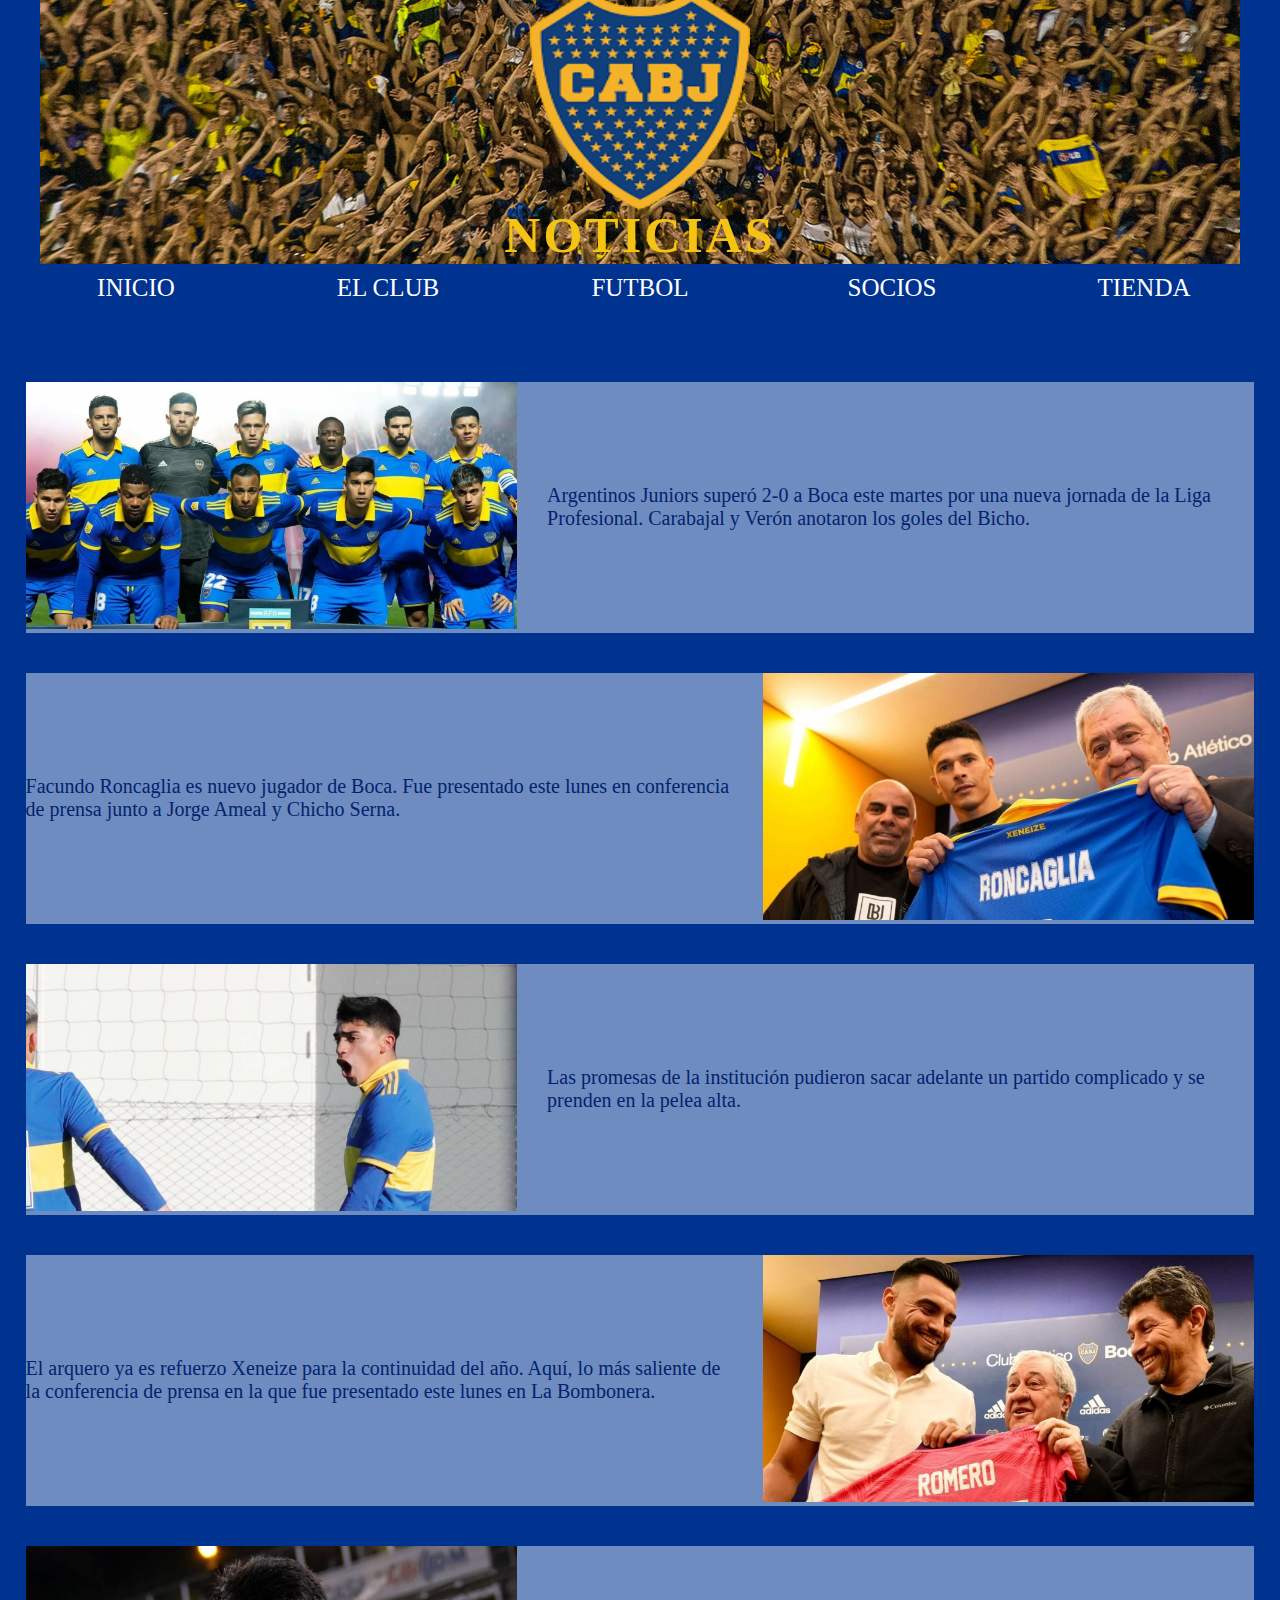
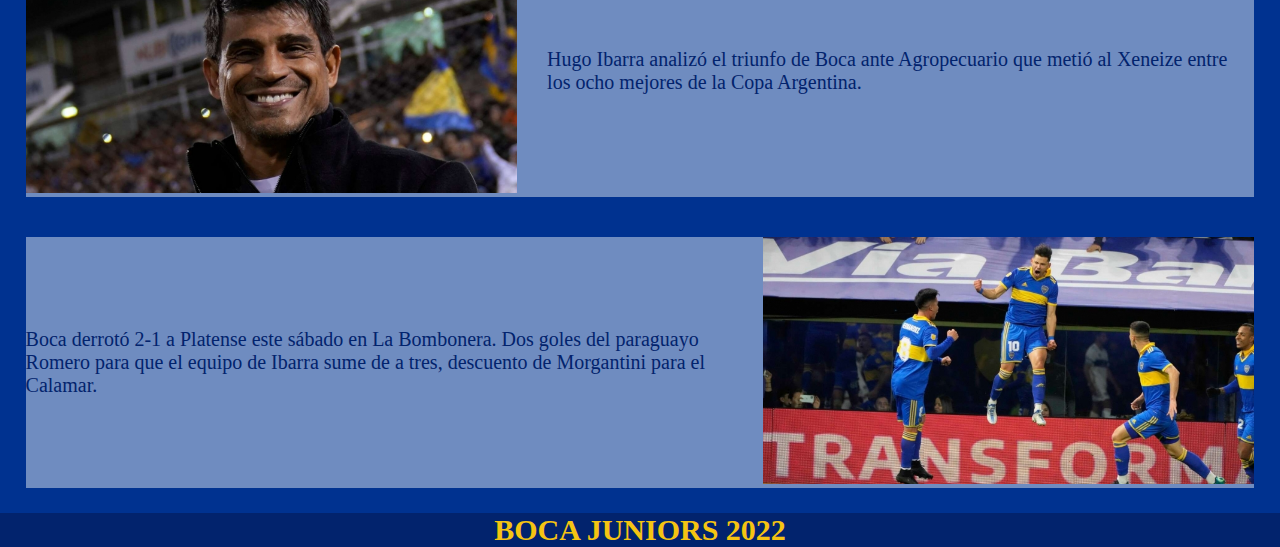
<file: noticias.html>
<!DOCTYPE html>
<html lang="es">
<head>
    <meta charset="UTF-8">
    <meta http-equiv="X-UA-Compatible" content="IE=edge">
    <meta name="viewport" content="width=device-width, initial-scale=1.0">
    <meta name="keywords" content="futbol, boca, juniors, noticias">
    <meta name="description" content="Pagína de el club atlético boca juniors, enterate de todas las novedades del club">
    <title>Boca Juniors | Noticias</title>
    <enlace rel="preconectar" href="https://fonts.googleapis.com">
        <enlace rel="preconectar" href="https://fonts.gstatic.com" crossorigin>
        <enlace href="https: //fonts.googleapis.com/css2? familia= Roboto+Losa:peso@300;400;500 & display=swap" rel="stylesheet">
    <link rel="stylesheet" href="estilo/style.css">
</head>
<body>
    <header>
        <nav class="inicio">
            <div class="escudo">
                    <a href="index.html"><img src="imagenes/escudo.png" alt="escudo"width="150" height="150"/></a>
            </div>
                <h1>noticias</h1>
        </nav>
    
        <div class="primer_menu">
            <a href="index.html">inicio</a>
            <a href="el_club.html">el club</a>
            <a href="futbol.html">futbol</a>
            <a href="socios.html">socios</a>
            <a href="https://www.adidas.com.ar/boca_juniors" target="_blank">tienda</a>
        
        </div>


    </header>
    <main class="noticias">

        <section class="noticia_item">
            <div class="img">
                 <img src="imagenes/noticia1.jpg" alt="noticia">
            </div>
            <div class="txt">
                <p>Argentinos Juniors superó 2-0 a Boca este martes por una nueva jornada de la Liga Profesional. Carabajal y Verón anotaron los goles del Bicho.</p>
            </div>
            
        </section>

        <section class="noticia_item impar">
            <div class="img">
                <img src="imagenes/noticia2.jpg" alt="noticia">
            </div>
            <div class="txt">
                <p>Facundo Roncaglia es nuevo jugador de Boca. Fue presentado este lunes en conferencia de prensa junto a Jorge Ameal y Chicho Serna.</p>
            </div>   
        </section>

        <section class="noticia_item">
            <div class="img">
                <img src="imagenes/noticia3.jpg" alt="noticia">
            </div>
            <div class="txt">
                <p>Las promesas de la institución pudieron sacar adelante un partido complicado y se prenden en la pelea alta.</p>
            </div>
        </section>

        <section class="noticia_item impar">
            <div class="img">
                <img src="imagenes/noticia4.jpg" alt="noticia">
            </div>
            <div class="txt">
                <p>El arquero ya es refuerzo Xeneize para la continuidad del año. Aquí, lo más saliente de la conferencia de prensa en la que fue presentado este lunes en La Bombonera.</p>
            </div>   
        </section>

        <section class="noticia_item">
            <div class="img">
                <img src="imagenes/noticia5.jpg" alt="noticia">
            </div>
            <div class="txt">
                <p>Hugo Ibarra analizó el triunfo de Boca ante Agropecuario que metió al Xeneize entre los ocho mejores de la Copa Argentina.</p>
            </div>
        </section>

        <section class="noticia_item impar">
            <div class="img">
                <img src="imagenes/noticia6.jpg" alt="noticia">
            </div>
            <div class="txt">
                <p>Boca derrotó 2-1 a Platense este sábado en La Bombonera. Dos goles del paraguayo Romero para que el equipo de Ibarra sume de a tres, descuento de Morgantini para el Calamar.</p>
            </div>
        </section>
    </main>

    <footer>
        <div class="pie">
         <h2>boca juniors 2022</h2>
         
        </div>
    </footer>

</body>
</html>
</file>
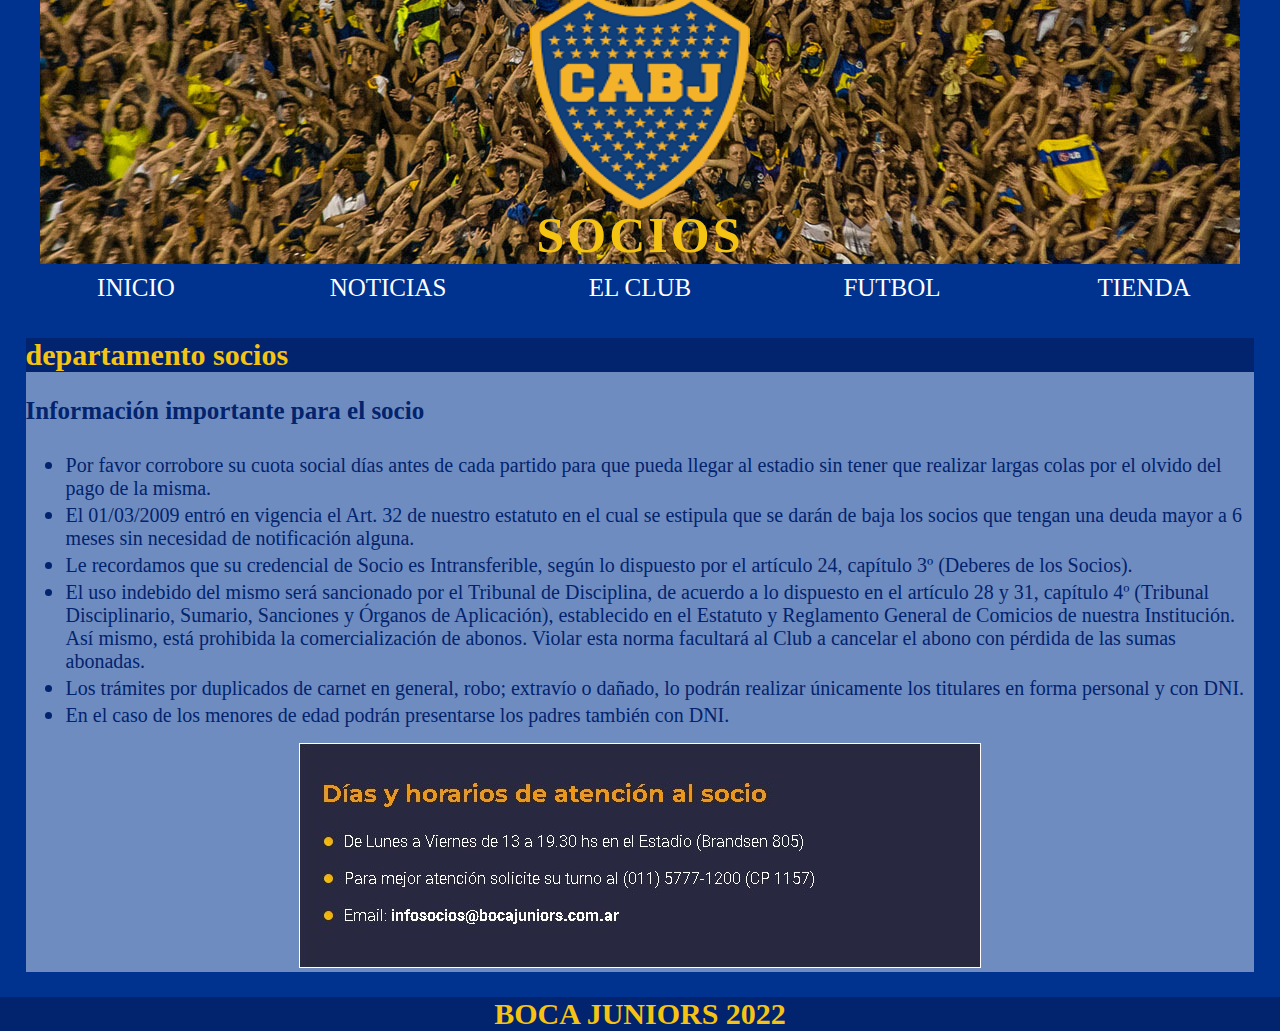
<file: socios.html>
<!DOCTYPE html>
<html lang="es">
<head>
    <meta charset="UTF-8">
    <meta http-equiv="X-UA-Compatible" content="IE=edge">
    <meta name="viewport" content="width=device-width, initial-scale=1.0">
    <meta name="keywords" content="futbol, boca, juniors, socios ">
    <meta name="description" content="Pagína de el club atlético boca juniors, enterate de todas las novedades del club">
    <title>Boca Juniors | Socios</title>
    <enlace rel="preconectar" href="https://fonts.googleapis.com">
        <enlace rel="preconectar" href="https://fonts.gstatic.com" crossorigin>
        <enlace href="https: //fonts.googleapis.com/css2? familia= Roboto+Losa:peso@300;400;500 & display=swap" rel="stylesheet">
    <link href="https://cdn.jsdelivr.net/npm/bootstrap@5.2.0/dist/css/bootstrap.min.css" rel="stylesheet" integrity="sha384-gH2yIJqKdNHPEq0n4Mqa/HGKIhSkIHeL5AyhkYV8i59U5AR6csBvApHHNl/vI1Bx" crossorigin="anonymous">
    <link rel="stylesheet" href="estilo/style.css">
</head>
<body>
    <header>
        <nav class="inicio">
            <div class="escudo">
                    <a href="index.html" class="stretched-link"><img src="imagenes/escudo.png" alt="escudo"width="150" height="150"/></a>
            </div>
                <h1>socios</h1>
        </nav>
    
        <div class="primer_menu">
            <a href="index.html">inicio</a>
            <a href="noticias.html">noticias</a>
            <a href="el_club.html">el club</a>
            <a href="futbol.html">futbol</a>
            <a href="https://www.adidas.com.ar/boca_juniors" target="_blank">tienda</a>
        
        </div>


    </header>
    <main class="">
        <section>
            <h2>departamento socios</h2>
                <h3>Información importante para el socio</h3>
                    <ul class="datos_bombonera">
                            <li>
                                <p>Por favor corrobore su cuota social días antes de cada partido para que pueda llegar al estadio sin tener que realizar largas colas por el olvido del pago de la misma.</p>
                            </li>
                            <li>
                                <p>El 01/03/2009 entró en vigencia el Art. 32 de nuestro estatuto en el cual se estipula que se darán de baja los socios que tengan una deuda mayor a 6 meses sin necesidad de notificación alguna.</p>
                            </li>
                            <li>
                                <p>Le recordamos que su credencial de Socio es Intransferible, según lo dispuesto por el artículo 24, capítulo 3º (Deberes de los Socios).</p>
                            </li>
                            <li>
                                <p>El uso indebido del mismo será sancionado por el Tribunal de Disciplina, de acuerdo a lo dispuesto en el artículo 28 y 31, capítulo 4º (Tribunal Disciplinario, Sumario, Sanciones y Órganos de Aplicación), establecido en el Estatuto y Reglamento General de Comicios de nuestra Institución. Así mismo, está prohibida la comercialización de abonos. Violar esta norma facultará al Club a cancelar el abono con pérdida de las sumas abonadas.</p>
                            </li>
                            <li>
                                <p>Los trámites por duplicados de carnet en general, robo; extravío o dañado, lo podrán realizar únicamente los titulares en forma personal y con DNI.</p>
                            </li>
                            <li>
                                <p>En el caso de los menores de edad podrán presentarse los padres también con DNI.</p>
                            </li>
                    
                    </ul>
                <div class="info_socio">
                    <img src="imagenes/socio1.jpg" class="img-fluid" alt="info" title="info">
                </div>
        </section>
    </main>

    <footer>
        <div class="pie">
         <h2>boca juniors 2022</h2>
         
        </div>
    </footer>
    <script src="https://cdn.jsdelivr.net/npm/bootstrap@5.2.0/dist/js/bootstrap.bundle.min.js" integrity="sha384-A3rJD856KowSb7dwlZdYEkO39Gagi7vIsF0jrRAoQmDKKtQBHUuLZ9AsSv4jD4Xa" crossorigin="anonymous"></script>
</body>
</html>
</file>
<file: estilo/style.css>
body {
  margin: 0;
  padding: 0;
  background-color: #003290; }

* {
  box-sizing: border-box; }

header {
  background-color: #003290;
  width: 100%; }

.inicio {
  background-image: url(../imagenes/fondo.jpg);
  background-repeat: no-repeat;
  background-position: top center; }

h1 {
  margin: 0;
  padding: 0;
  text-transform: uppercase;
  color: #F5C412;
  font-weight: bold;
  font-size: 25px;
  font-family: 'Roboto Slab', serif;
  letter-spacing: 3px;
  text-align: center; }

h2 {
  margin: 0;
  padding: 0;
  background-color: #02236d;
  color: #F5C412;
  font-size: 30px;
  font-family: 'Roboto Slab', serif;
  text-shadow: 2px 2px 3px #02236d 255, 0, 0, 0.7; }

h3 {
  color: #02236d;
  font-size: 25px;
  font-family: 'Roboto Slab', serif; }

h4 {
  margin: 0;
  padding: 0;
  color: #02236d;
  font-family: 'Roboto Slab', serif; }

h5 {
  margin: 0;
  padding: 0;
  margin: 10px;
  color: #F5C412; }

p {
  margin: 0;
  padding: 0;
  color: #02236d;
  font-size: 20px;
  font-family: 'Roboto Slab', serif; }

li {
  color: #02236d;
  font-size: 25px;
  font-family: 'Roboto Slab', serif; }

a {
  color: white;
  font-size: 25px;
  font-family: 'Roboto Slab', serif;
  text-decoration: none; }
  a:hover {
    color: #F5C412;
    text-decoration: none; }

.querido {
  color: #F5C412;
  text-align: center;
  text-transform: uppercase;
  margin-bottom: 5px;
  transform: rotate(-3deg); }
  .querido:hover {
    transform: scale(1.1); }

.escudo {
  text-align: center; }
  .escudo:hover {
    transform: scale(1.1); }

.primer_menu {
  background: #003290;
  font-size: medium;
  padding: 10px;
  text-align: center;
  display: flex; }
  .primer_menu a {
    width: 100%;
    align-items: center;
    justify-content: center; }

.segundo_menu {
  background: #02236d;
  font-size: larger;
  padding: 10px;
  text-align: center;
  display: flex;
  flex-wrap: wrap; }
  .segundo_menu a {
    width: 100%;
    align-items: center;
    justify-content: center; }

section {
  margin: 0;
  padding: 0;
  margin: 2%;
  background-color: #6f8cc0; }

.respuesta {
  list-style: none;
  color: #02236d;
  font-family: 'Roboto Slab', serif;
  border-radius: 10px; }

.info_deporte {
  background-color: #02236d; }

label {
  color: white;
  font-size: 20px;
  font-family: 'Roboto Slab', serif; }

.proxp_img {
  width: 100%;
  margin: auto;
  margin-top: 10px;
  display: grid;
  grid-template-columns: 1fr 1fr 1fr;
  grid-template-rows: 200px;
  grid-template-areas: "img1 img2 img3"; }
  .proxp_img > div {
    display: flex;
    align-items: stretch;
    justify-content: center;
    border: 1px solid #F5C412; }
  .proxp_img a {
    width: 100%;
    display: flex;
    justify-content: center;
    align-items: center;
    background-size: 100% 100%; }

.img1 {
  grid-area: img1; }
  .img1 a {
    background-image: url(../imagenes/proximo_partido.jpg); }
  .img1:hover {
    transform: scale(1.1); }

.img2 {
  grid-area: img2; }
  .img2 a {
    background-image: url(../imagenes/proximo_partido1.jpg); }
  .img2:hover {
    transform: scale(1.1); }

.img3 {
  grid-area: img3; }
  .img3 a {
    background-image: url(../imagenes/proximo_partido2.jpg); }
  .img3:hover {
    transform: scale(1.1); }

.imagen_socio {
  text-align: center; }

.link_socio {
  text-align: center !important; }

.info_socio ul {
  text-align: left;
  list-style-type: none;
  padding-right: 3px; }

.pie {
  text-align: center;
  text-transform: uppercase; }

.jugador {
  display: flex;
  flex-wrap: wrap;
  column-gap: 20px; }
  .jugador .respuesta {
    justify-content: center;
    align-items: center;
    text-align: center;
    border: 2px solid #F5C412; }

.noticias {
  width: 100%;
  margin: auto;
  margin-top: 70px; }
  .noticias .noticia_item {
    display: flex;
    flex-wrap: wrap;
    align-items: center;
    justify-content: center;
    column-gap: 30px;
    margin-top: 40px; }
  .noticias .img {
    width: 100%; }
  .noticias img {
    width: 100%; }
  .noticias .txt {
    margin-top: 20px;
    width: 100%; }

@media (min-width: 1000px) {
  h1 {
    font-size: 50px; }
  .escudo img {
    width: 200px;
    height: 200px; }
  .primer_menu {
    text-transform: uppercase; }
  .proxp_img {
    width: 900px;
    grid-template-rows: 600px; }
  .contacto {
    width: 800px; } }

@media (min-width: 700px) {
  h1 {
    font-size: 50px; }
  .escudo img {
    width: 200px;
    height: 200px; }
  .primer_menu {
    text-transform: uppercase; }
  .segundo_menu {
    display: flex;
    flex-wrap: nowrap; }
  .proxp_img {
    width: 650px;
    margin: auto;
    margin-top: 10px;
    margin-bottom: 10px;
    grid-template-rows: 350px; }
  .link_socio {
    text-align: right; }
  .socio {
    display: flex;
    flex-wrap: nowrap; }
  .info_socio {
    text-align: center; }
  .info_deporte {
    display: flex;
    flex-wrap: nowrap; }
  .contacto {
    width: 600px; }
  .noticias .noticia_item {
    flex-wrap: nowrap; }
    .noticias .noticia_item.impar .img {
      order: 1; }
  .noticias .img {
    width: 40%; }
  .noticias .txt {
    flex: 1;
    width: auto;
    margin: 0; } }
</file>
